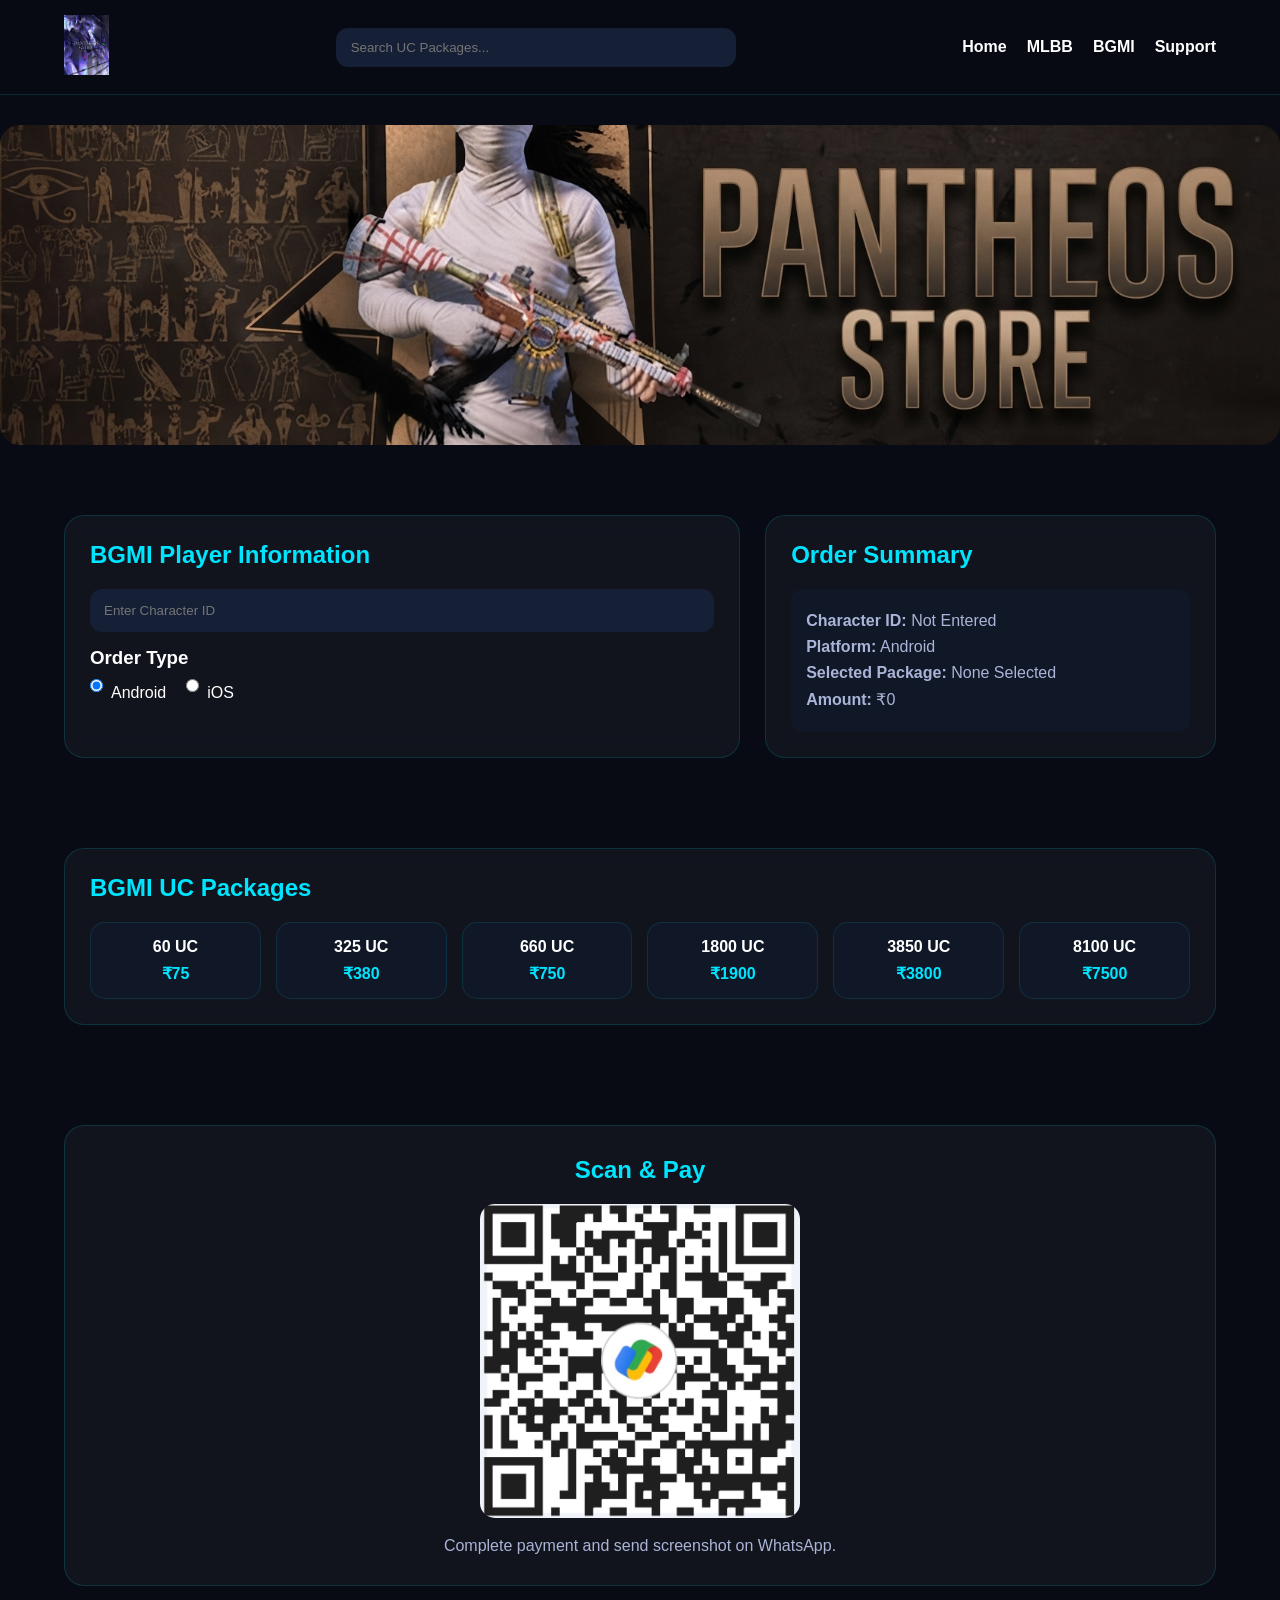
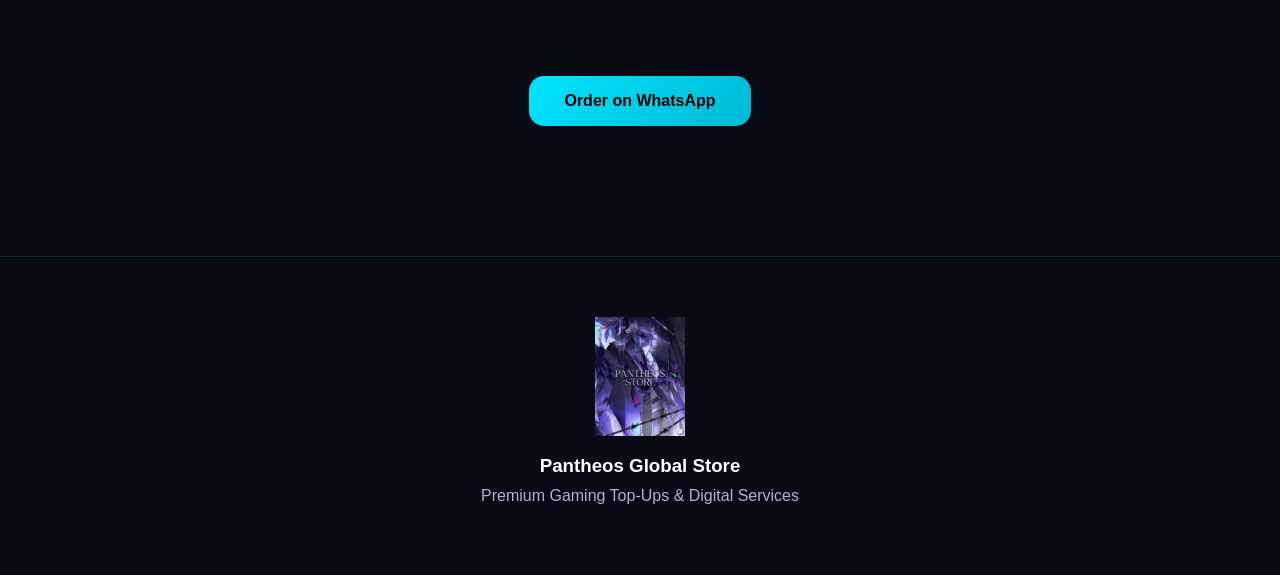
<file: bgmi.html>
<!DOCTYPE html>
<html lang="en">
<head>
    <meta charset="UTF-8">
    <meta name="viewport" content="width=device-width, initial-scale=1.0">
    <title>BGMI UC Top-Up | Pantheos Global Store</title>

    <link rel="stylesheet" href="css/style.css">
</head>
<body>

<header class="header">

    <div class="logo-container">
        <a href="index.html">
            <img src="assets/pantheos-logo.PNG" alt="Pantheos">
        </a>
    </div>

    <div class="search-container">
        <input type="text" placeholder="Search UC Packages...">
    </div>

    <nav class="navbar">
        <a href="index.html">Home</a>
        <a href="mlbb.html">MLBB</a>
        <a href="bgmi.html">BGMI</a>
        <a href="support.html">Support</a>
    </nav>

</header>

<section class="mlbb-banner">
    <img src="assets/bgmi-banner.PNG" alt="BGMI Banner">
</section>

<section class="mlbb-order-section">

    <div class="order-layout">

        <div class="order-panel">

            <h2>BGMI Player Information</h2>

            <input
                type="text"
                id="playerId"
                placeholder="Enter Character ID">

            <h3>Order Type</h3>

            <div class="order-type">

                <label>
                    <input
                        type="radio"
                        name="orderType"
                        value="Android"
                        checked>
                    Android
                </label>

                <label>
                    <input
                        type="radio"
                        name="orderType"
                        value="iOS">
                    iOS
                </label>

            </div>

        </div>

        <div class="order-summary">

            <h2>Order Summary</h2>

            <div class="summary-box">

                <p>
                    <strong>Character ID:</strong>
                    <span id="summaryPlayer">
                        Not Entered
                    </span>
                </p>

                <p>
                    <strong>Platform:</strong>
                    <span id="summaryType">
                        Android
                    </span>
                </p>

                <p>
                    <strong>Selected Package:</strong>
                    <span id="summaryPackage">
                        None Selected
                    </span>
                </p>

                <p>
                    <strong>Amount:</strong>
                    <span id="summaryPrice">
                        ₹0
                    </span>
                </p>

            </div>

        </div>

    </div>

</section>

<section class="mlbb-products">

    <div class="diamond-section">

        <h2>BGMI UC Packages</h2>

        <div class="diamond-grid">

            <div class="package-card" onclick="selectPackage('60 UC','75')">
                <h3>60 UC</h3>
                <p>₹75</p>
            </div>

            <div class="package-card" onclick="selectPackage('325 UC','380')">
                <h3>325 UC</h3>
                <p>₹380</p>
            </div>

            <div class="package-card" onclick="selectPackage('660 UC','750')">
                <h3>660 UC</h3>
                <p>₹750</p>
            </div>

            <div class="package-card" onclick="selectPackage('1800 UC','1900')">
                <h3>1800 UC</h3>
                <p>₹1900</p>
            </div>

            <div class="package-card" onclick="selectPackage('3850 UC','3800')">
                <h3>3850 UC</h3>
                <p>₹3800</p>
            </div>

            <div class="package-card" onclick="selectPackage('8100 UC','7500')">
                <h3>8100 UC</h3>
                <p>₹7500</p>
            </div>

        </div>

    </div>

</section>

<section class="payment-section">

    <div class="payment-card">

        <h2>Scan & Pay</h2>

        <img src="assets/qr-payment.jpg" alt="QR">

        <p>
            Complete payment and send screenshot
            on WhatsApp.
        </p>

    </div>

</section>

<section class="checkout-section">

    <a href="#"
       id="orderButton"
       class="checkout-btn">
        Order on WhatsApp
    </a>

</section>

<footer class="footer">

    <img src="assets/pantheos-logo.PNG" alt="Pantheos">

    <h3>Pantheos Global Store</h3>

    <p>
        Premium Gaming Top-Ups & Digital Services
    </p>

</footer>

<script>

const playerId =
document.getElementById("playerId");

const summaryPlayer =
document.getElementById("summaryPlayer");

const summaryPackage =
document.getElementById("summaryPackage");

const summaryPrice =
document.getElementById("summaryPrice");

const summaryType =
document.getElementById("summaryType");

playerId.addEventListener(
"input",
() => {
summaryPlayer.textContent =
playerId.value || "Not Entered";
});

document
.querySelectorAll(
'input[name="orderType"]'
)
.forEach(radio => {

radio.addEventListener(
"change",
() => {

summaryType.textContent =
radio.value;

});

});

function selectPackage(
name,
price
){

summaryPackage.textContent =
name;

summaryPrice.textContent =
"₹" + price;

}

document
.getElementById(
"orderButton"
)
.addEventListener(
"click",
function(e){

e.preventDefault();

const message =
`🎮 BGMI UC Order

Character ID: ${summaryPlayer.textContent}

Platform: ${summaryType.textContent}

Package: ${summaryPackage.textContent}

Amount: ${summaryPrice.textContent}

Payment Screenshot: Attached`;

const whatsappNumber =
"919310651934";

const url =
`https://wa.me/${whatsappNumber}?text=${encodeURIComponent(message)}`;

window.open(
url,
"_blank"
);

});

</script>

<script src="js/app.js"></script>

</body>
</html>
</file>
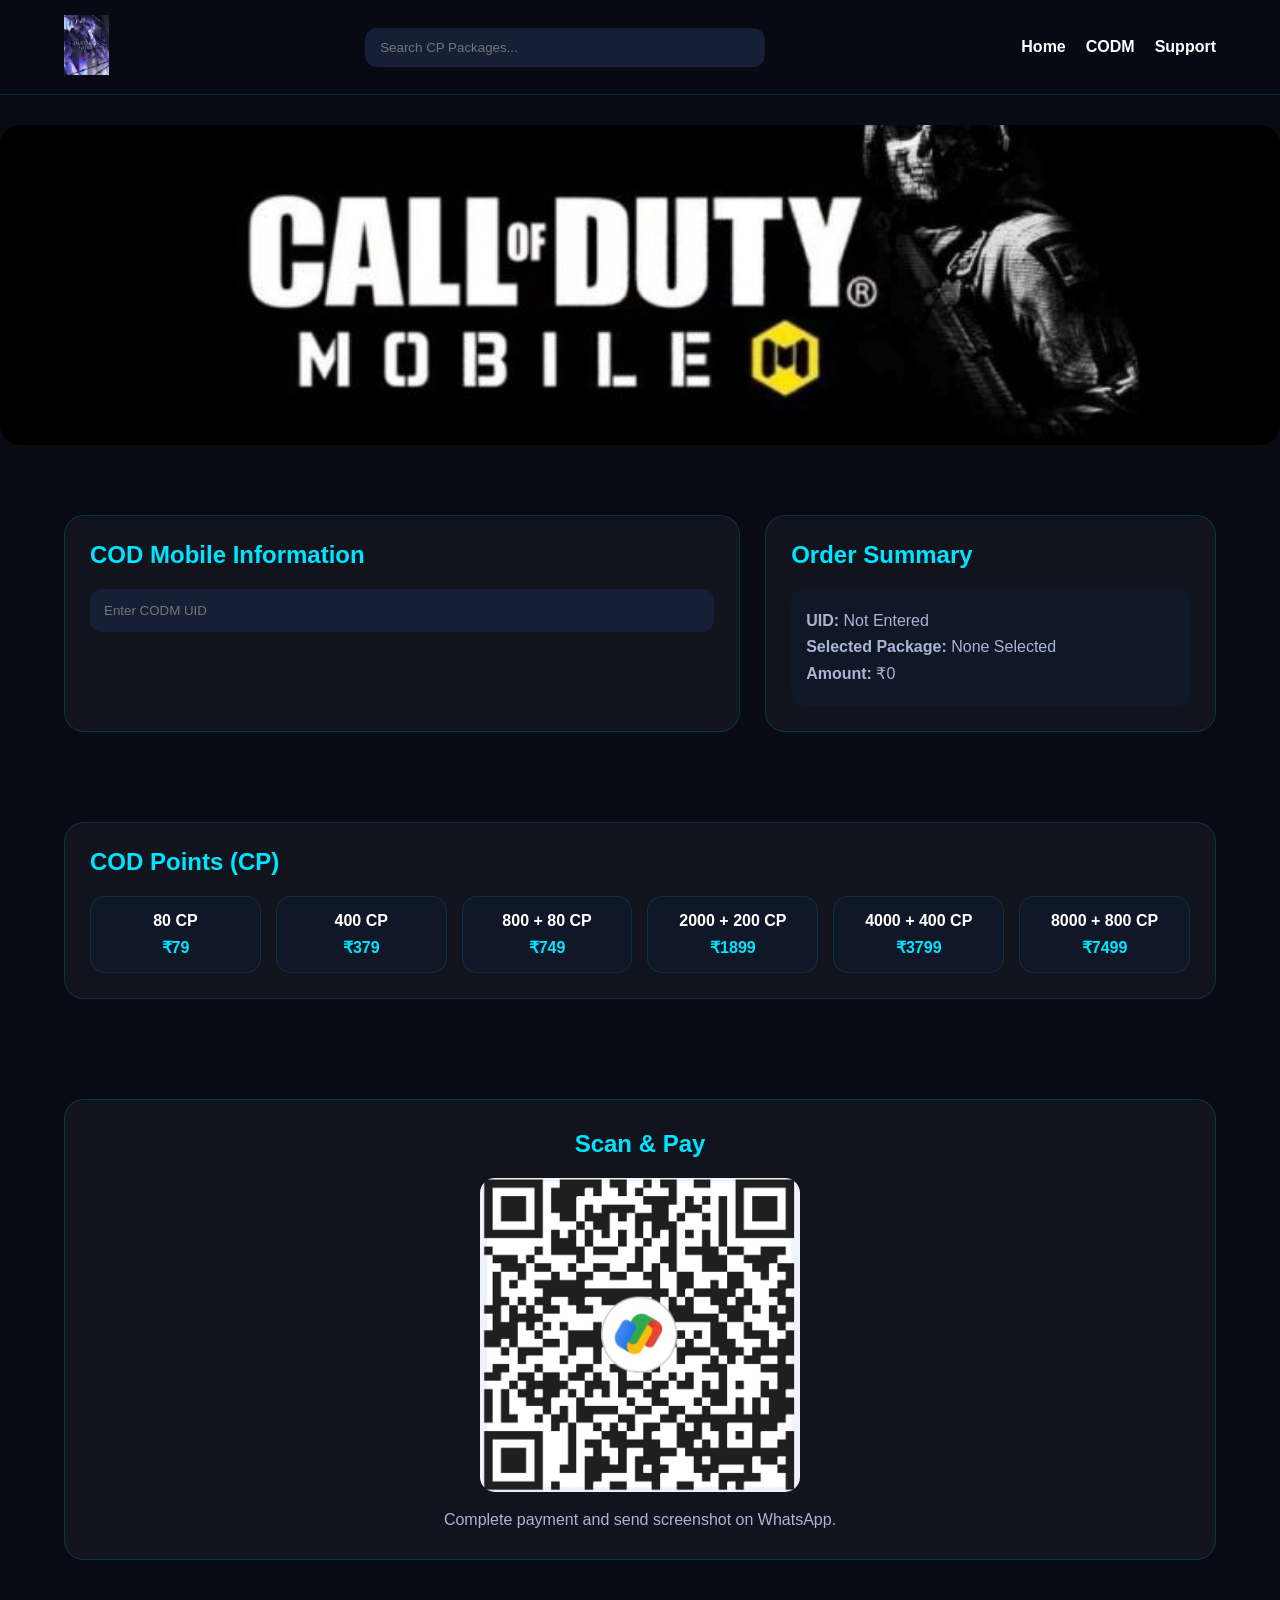
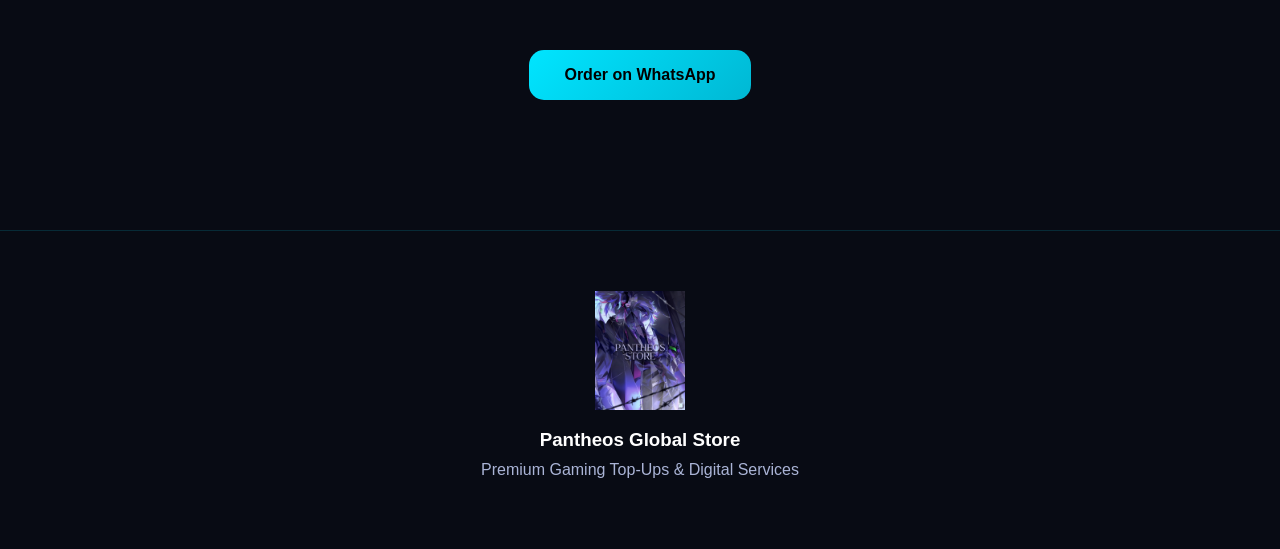
<file: codm.html>
<!DOCTYPE html>
<html lang="en">
<head>
    <meta charset="UTF-8">
    <meta name="viewport" content="width=device-width, initial-scale=1.0">
    <title>COD Mobile CP | Pantheos Global Store</title>
    <link rel="stylesheet" href="css/style.css">
</head>
<body>

<header class="header">

    <div class="logo-container">
        <a href="index.html">
            <img src="assets/pantheos-logo.PNG" alt="Pantheos">
        </a>
    </div>

    <div class="search-container">
        <input type="text" placeholder="Search CP Packages...">
    </div>

    <nav class="navbar">
        <a href="index.html">Home</a>
        <a href="codm.html">CODM</a>
        <a href="support.html">Support</a>
    </nav>

</header>

<section class="mlbb-banner">
    <img src="assets/codm-banner.jpg" alt="COD Mobile Banner">
</section>

<section class="mlbb-order-section">

    <div class="order-layout">

        <div class="order-panel">

            <h2>COD Mobile Information</h2>

            <input
                type="text"
                id="playerId"
                placeholder="Enter CODM UID">

        </div>

        <div class="order-summary">

            <h2>Order Summary</h2>

            <div class="summary-box">

                <p>
                    <strong>UID:</strong>
                    <span id="summaryPlayer">
                        Not Entered
                    </span>
                </p>

                <p>
                    <strong>Selected Package:</strong>
                    <span id="summaryPackage">
                        None Selected
                    </span>
                </p>

                <p>
                    <strong>Amount:</strong>
                    <span id="summaryPrice">
                        ₹0
                    </span>
                </p>

            </div>

        </div>

    </div>

</section>

<section class="mlbb-products">

    <div class="diamond-section">

        <h2>COD Points (CP)</h2>

        <div class="diamond-grid">

            <div class="package-card" onclick="selectPackage('80 CP','79')">
                <h3>80 CP</h3>
                <p>₹79</p>
            </div>

            <div class="package-card" onclick="selectPackage('400 CP','379')">
                <h3>400 CP</h3>
                <p>₹379</p>
            </div>

            <div class="package-card" onclick="selectPackage('880 CP','749')">
                <h3>800 + 80 CP</h3>
                <p>₹749</p>
            </div>

            <div class="package-card" onclick="selectPackage('2200 CP','1899')">
                <h3>2000 + 200 CP</h3>
                <p>₹1899</p>
            </div>

            <div class="package-card" onclick="selectPackage('4400 CP','3799')">
                <h3>4000 + 400 CP</h3>
                <p>₹3799</p>
            </div>

            <div class="package-card" onclick="selectPackage('8800 CP','7499')">
                <h3>8000 + 800 CP</h3>
                <p>₹7499</p>
            </div>

        </div>

    </div>

</section>

<section class="payment-section">

    <div class="payment-card">

        <h2>Scan & Pay</h2>

        <img src="assets/qr-payment.jpg" alt="QR Payment">

        <p>
            Complete payment and send screenshot on WhatsApp.
        </p>

    </div>

</section>

<section class="checkout-section">

    <a href="#"
       id="orderButton"
       class="checkout-btn">
       Order on WhatsApp
    </a>

</section>

<footer class="footer">

    <img src="assets/pantheos-logo.PNG" alt="Pantheos">

    <h3>Pantheos Global Store</h3>

    <p>
        Premium Gaming Top-Ups & Digital Services
    </p>

</footer>

<script>

const playerId =
document.getElementById("playerId");

const summaryPlayer =
document.getElementById("summaryPlayer");

const summaryPackage =
document.getElementById("summaryPackage");

const summaryPrice =
document.getElementById("summaryPrice");

playerId.addEventListener(
"input",
() => {

summaryPlayer.textContent =
playerId.value || "Not Entered";

});

function selectPackage(
name,
price
){

summaryPackage.textContent =
name;

summaryPrice.textContent =
"₹" + price;

}

document
.getElementById("orderButton")
.addEventListener(
"click",
function(e){

e.preventDefault();

const message =
`🎮 COD Mobile Order

UID: ${summaryPlayer.textContent}

Package: ${summaryPackage.textContent}

Amount: ${summaryPrice.textContent}

Payment Screenshot: Attached`;

window.open(
`https://wa.me/919310651934?text=${encodeURIComponent(message)}`,
"_blank"
);

});

</script>

<script src="js/app.js"></script>

</body>
</html>
</file>
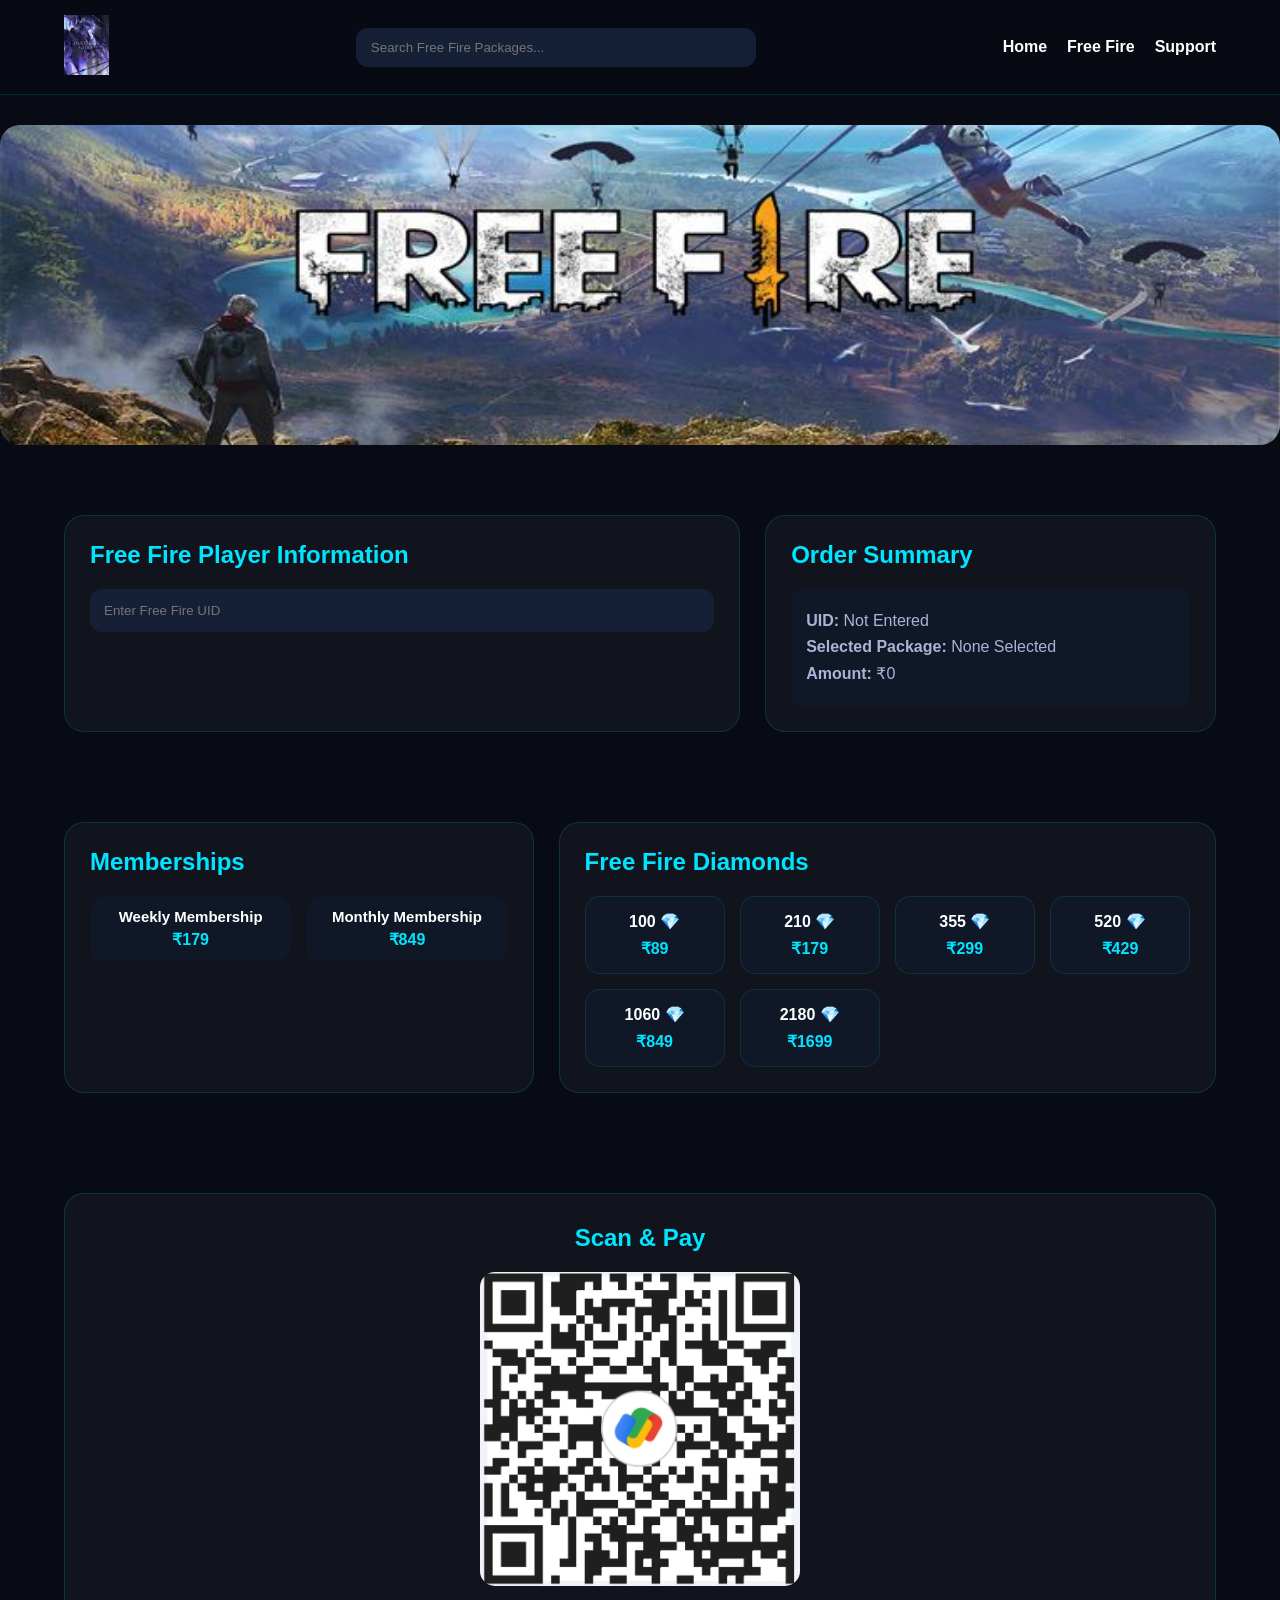
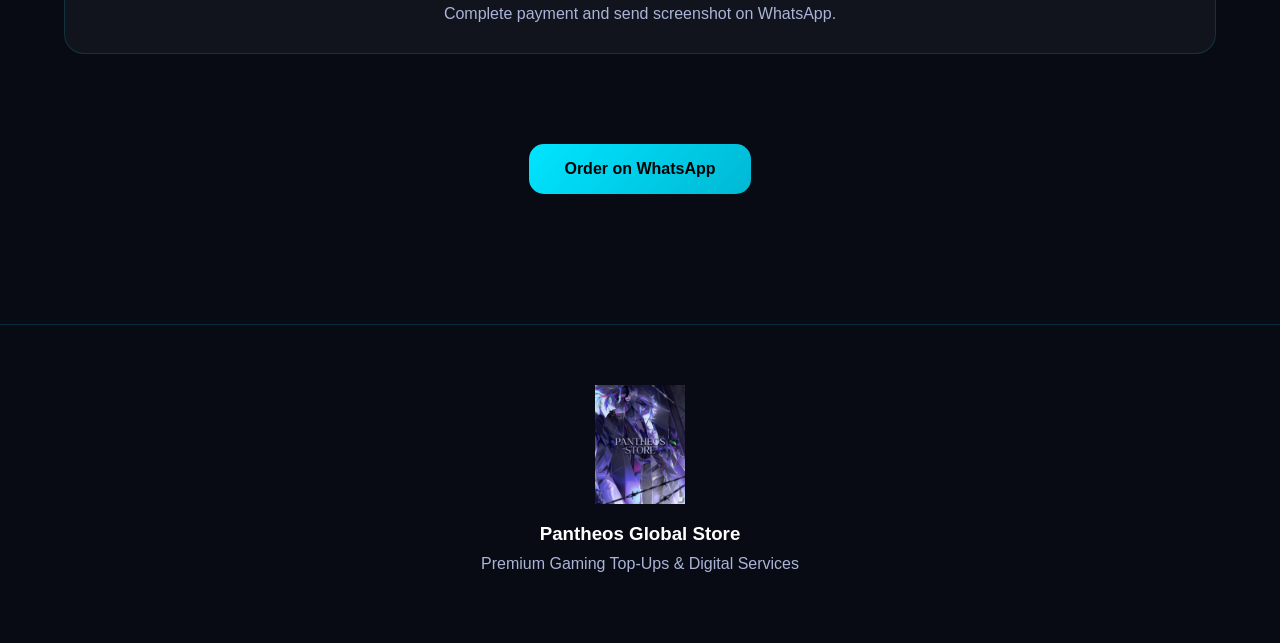
<file: freefire.html>
<!DOCTYPE html>
<html lang="en">
<head>
    <meta charset="UTF-8">
    <meta name="viewport" content="width=device-width, initial-scale=1.0">
    <title>Free Fire Diamonds | Pantheos Global Store</title>
    <link rel="stylesheet" href="css/style.css">
</head>
<body>

<header class="header">

    <div class="logo-container">
        <a href="index.html">
            <img src="assets/pantheos-logo.PNG" alt="Pantheos">
        </a>
    </div>

    <div class="search-container">
        <input type="text" placeholder="Search Free Fire Packages...">
    </div>

    <nav class="navbar">
        <a href="index.html">Home</a>
        <a href="freefire.html">Free Fire</a>
        <a href="support.html">Support</a>
    </nav>

</header>

<section class="mlbb-banner">
    <img src="assets/freefire-banner.jpg" alt="Free Fire Banner">
</section>

<section class="mlbb-order-section">

    <div class="order-layout">

        <div class="order-panel">

            <h2>Free Fire Player Information</h2>

            <input
                type="text"
                id="playerId"
                placeholder="Enter Free Fire UID">

        </div>

        <div class="order-summary">

            <h2>Order Summary</h2>

            <div class="summary-box">

                <p><strong>UID:</strong>
                    <span id="summaryPlayer">Not Entered</span>
                </p>

                <p><strong>Selected Package:</strong>
                    <span id="summaryPackage">None Selected</span>
                </p>

                <p><strong>Amount:</strong>
                    <span id="summaryPrice">₹0</span>
                </p>

            </div>

        </div>

    </div>

</section>

<section class="mlbb-products">

    <div class="product-layout">

        <div class="pass-section">

            <h2>Memberships</h2>

            <div class="pass-grid">

                <div class="pass-card"
                     onclick="selectPackage('Weekly Membership','179')">

                    <div class="pass-card-content">
                        <h3>Weekly Membership</h3>
                        <p>₹179</p>
                    </div>

                </div>

                <div class="pass-card"
                     onclick="selectPackage('Monthly Membership','849')">

                    <div class="pass-card-content">
                        <h3>Monthly Membership</h3>
                        <p>₹849</p>
                    </div>

                </div>

            </div>

        </div>

        <div class="diamond-section">

            <h2>Free Fire Diamonds</h2>

            <div class="diamond-grid">

                <div class="package-card" onclick="selectPackage('100 Diamonds','89')">
                    <h3>100 💎</h3>
                    <p>₹89</p>
                </div>

                <div class="package-card" onclick="selectPackage('210 Diamonds','179')">
                    <h3>210 💎</h3>
                    <p>₹179</p>
                </div>

                <div class="package-card" onclick="selectPackage('355 Diamonds','299')">
                    <h3>355 💎</h3>
                    <p>₹299</p>
                </div>

                <div class="package-card" onclick="selectPackage('520 Diamonds','429')">
                    <h3>520 💎</h3>
                    <p>₹429</p>
                </div>

                <div class="package-card" onclick="selectPackage('1060 Diamonds','849')">
                    <h3>1060 💎</h3>
                    <p>₹849</p>
                </div>

                <div class="package-card" onclick="selectPackage('2180 Diamonds','1699')">
                    <h3>2180 💎</h3>
                    <p>₹1699</p>
                </div>

            </div>

        </div>

    </div>

</section>

<section class="payment-section">

    <div class="payment-card">

        <h2>Scan & Pay</h2>

        <img src="assets/qr-payment.jpg" alt="QR">

        <p>
            Complete payment and send screenshot on WhatsApp.
        </p>

    </div>

</section>

<section class="checkout-section">

    <a href="#"
       id="orderButton"
       class="checkout-btn">

       Order on WhatsApp

    </a>

</section>

<footer class="footer">

    <img src="assets/pantheos-logo.PNG" alt="Pantheos">

    <h3>Pantheos Global Store</h3>

    <p>Premium Gaming Top-Ups & Digital Services</p>

</footer>

<script>

const playerId = document.getElementById("playerId");
const summaryPlayer = document.getElementById("summaryPlayer");
const summaryPackage = document.getElementById("summaryPackage");
const summaryPrice = document.getElementById("summaryPrice");

playerId.addEventListener("input", () => {
    summaryPlayer.textContent =
    playerId.value || "Not Entered";
});

function selectPackage(name, price){
    summaryPackage.textContent = name;
    summaryPrice.textContent = "₹" + price;
}

document.getElementById("orderButton")
.addEventListener("click", function(e){

    e.preventDefault();

    const message =
`🔥 Free Fire Order

UID: ${summaryPlayer.textContent}

Package: ${summaryPackage.textContent}

Amount: ${summaryPrice.textContent}

Payment Screenshot: Attached`;

    window.open(
`https://wa.me/919310651934?text=${encodeURIComponent(message)}`,
"_blank"
);

});

</script>

<script src="js/app.js"></script>

</body>
</html>
</file>
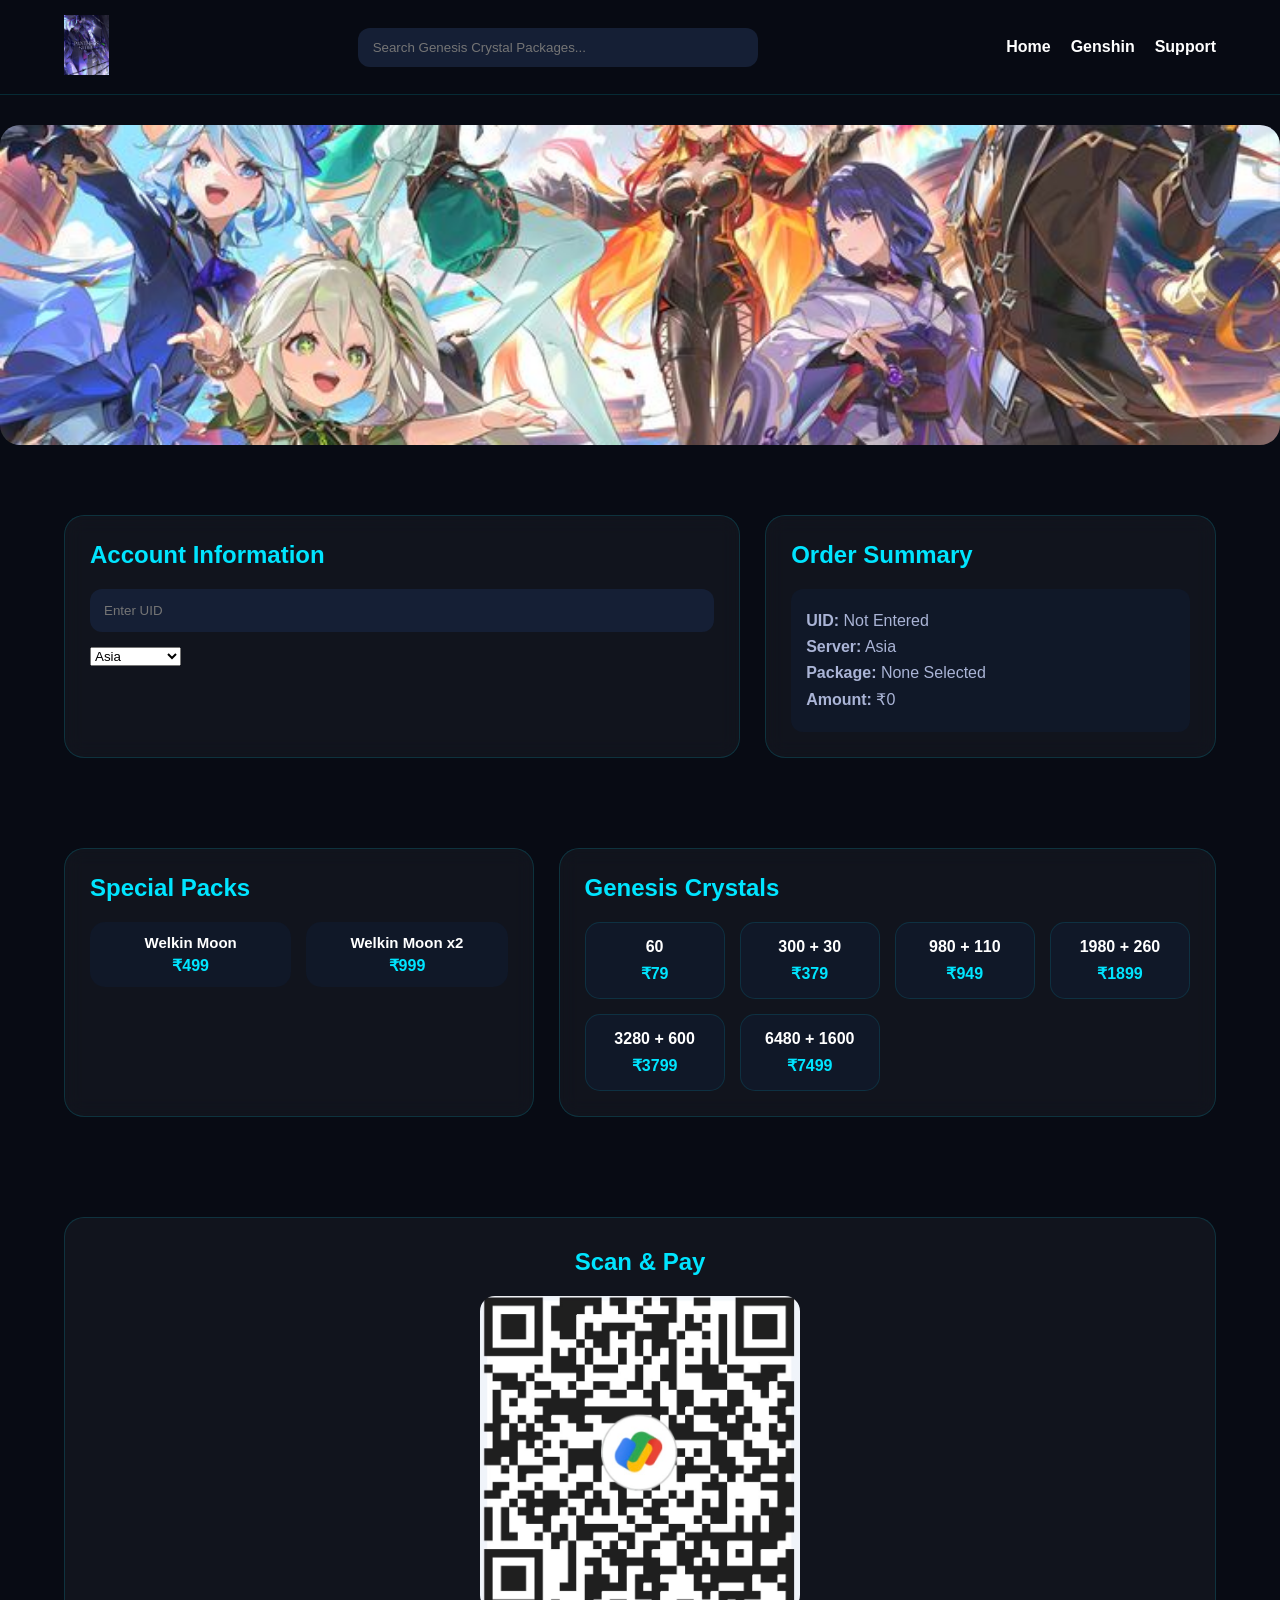
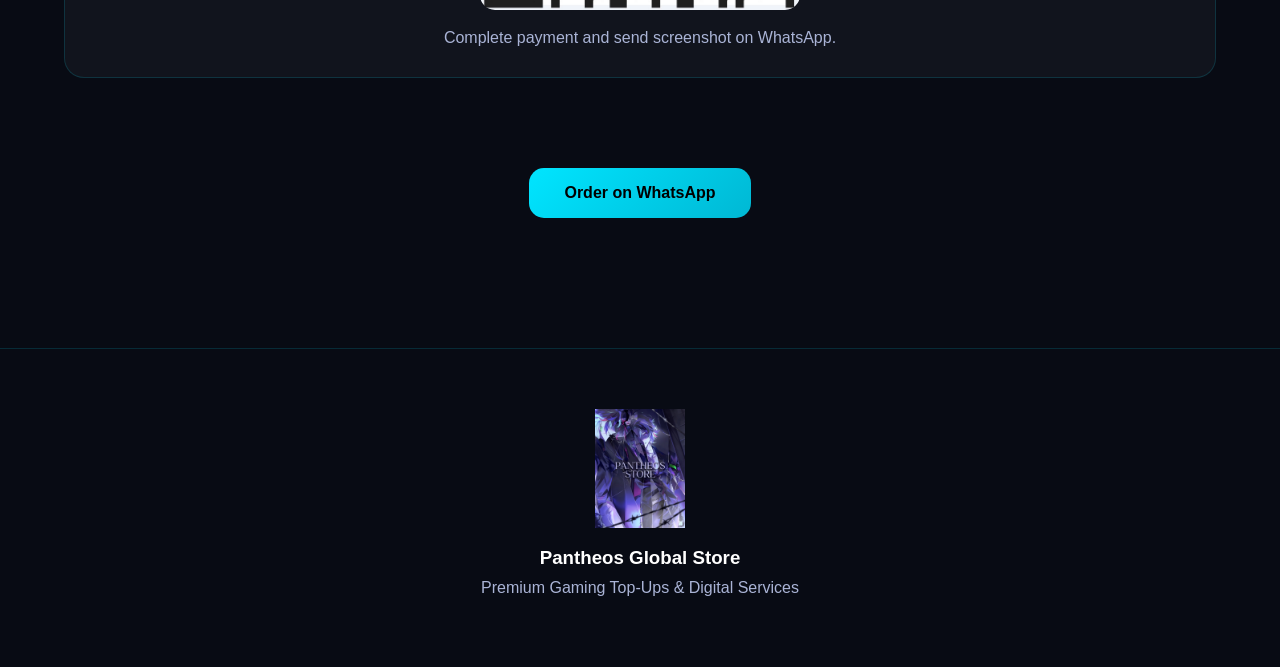
<file: genshin.html>
<!DOCTYPE html>
<html lang="en">
<head>
<meta charset="UTF-8">
<meta name="viewport" content="width=device-width, initial-scale=1.0">
<title>Genshin Impact | Pantheos Global Store</title>
<link rel="stylesheet" href="css/style.css">
</head>
<body>

<header class="header">

<div class="logo-container">
<a href="index.html">
<img src="assets/pantheos-logo.PNG" alt="Pantheos">
</a>
</div>

<div class="search-container">
<input type="text" placeholder="Search Genesis Crystal Packages...">
</div>

<nav class="navbar">
<a href="index.html">Home</a>
<a href="genshin.html">Genshin</a>
<a href="support.html">Support</a>
</nav>

</header>

<section class="mlbb-banner">
<img src="assets/genshin-banner.jpg" alt="Genshin Banner">
</section>

<section class="mlbb-order-section">

<div class="order-layout">

<div class="order-panel">

<h2>Account Information</h2>

<input
type="text"
id="playerId"
placeholder="Enter UID">

<select id="serverSelect">

<option value="Asia">Asia</option>
<option value="America">America</option>
<option value="Europe">Europe</option>
<option value="TW/HK/MO">TW/HK/MO</option>

</select>

</div>

<div class="order-summary">

<h2>Order Summary</h2>

<div class="summary-box">

<p>
<strong>UID:</strong>
<span id="summaryPlayer">
Not Entered
</span>
</p>

<p>
<strong>Server:</strong>
<span id="summaryServer">
Asia
</span>
</p>

<p>
<strong>Package:</strong>
<span id="summaryPackage">
None Selected
</span>
</p>

<p>
<strong>Amount:</strong>
<span id="summaryPrice">
₹0
</span>
</p>

</div>

</div>

</div>

</section>

<section class="mlbb-products">

<div class="product-layout">

<div class="pass-section">

<h2>Special Packs</h2>

<div class="pass-grid">

<div class="pass-card"
onclick="selectPackage('Welkin Moon','499')">

<div class="pass-card-content">
<h3>Welkin Moon</h3>
<p>₹499</p>
</div>

</div>

<div class="pass-card"
onclick="selectPackage('Welkin Moon x2','999')">

<div class="pass-card-content">
<h3>Welkin Moon x2</h3>
<p>₹999</p>
</div>

</div>

</div>

</div>

<div class="diamond-section">

<h2>Genesis Crystals</h2>

<div class="diamond-grid">

<div class="package-card" onclick="selectPackage('60 Crystals','79')">
<h3>60</h3>
<p>₹79</p>
</div>

<div class="package-card" onclick="selectPackage('330 Crystals','379')">
<h3>300 + 30</h3>
<p>₹379</p>
</div>

<div class="package-card" onclick="selectPackage('1090 Crystals','949')">
<h3>980 + 110</h3>
<p>₹949</p>
</div>

<div class="package-card" onclick="selectPackage('2240 Crystals','1899')">
<h3>1980 + 260</h3>
<p>₹1899</p>
</div>

<div class="package-card" onclick="selectPackage('3880 Crystals','3799')">
<h3>3280 + 600</h3>
<p>₹3799</p>
</div>

<div class="package-card" onclick="selectPackage('8080 Crystals','7499')">
<h3>6480 + 1600</h3>
<p>₹7499</p>
</div>

</div>

</div>

</div>

</section>

<section class="payment-section">

<div class="payment-card">

<h2>Scan & Pay</h2>

<img src="assets/qr-payment.jpg" alt="QR Payment">

<p>
Complete payment and send screenshot on WhatsApp.
</p>

</div>

</section>

<section class="checkout-section">

<a href="#"
id="orderButton"
class="checkout-btn">

Order on WhatsApp

</a>

</section>

<footer class="footer">

<img src="assets/pantheos-logo.PNG" alt="Pantheos">

<h3>Pantheos Global Store</h3>

<p>
Premium Gaming Top-Ups & Digital Services
</p>

</footer>

<script>

const playerId =
document.getElementById("playerId");

const serverSelect =
document.getElementById("serverSelect");

const summaryPlayer =
document.getElementById("summaryPlayer");

const summaryServer =
document.getElementById("summaryServer");

const summaryPackage =
document.getElementById("summaryPackage");

const summaryPrice =
document.getElementById("summaryPrice");

playerId.addEventListener(
"input",
() => {

summaryPlayer.textContent =
playerId.value || "Not Entered";

});

serverSelect.addEventListener(
"change",
() => {

summaryServer.textContent =
serverSelect.value;

});

function selectPackage(name,price){

summaryPackage.textContent =
name;

summaryPrice.textContent =
"₹" + price;

}

document
.getElementById("orderButton")
.addEventListener(
"click",
function(e){

e.preventDefault();

const message =
`🌟 Genshin Impact Order

UID: ${summaryPlayer.textContent}

Server: ${summaryServer.textContent}

Package: ${summaryPackage.textContent}

Amount: ${summaryPrice.textContent}

Payment Screenshot: Attached`;

window.open(
`https://wa.me/919310651934?text=${encodeURIComponent(message)}`,
"_blank"
);

});

</script>

<script src="js/app.js"></script>

</body>
</html>
</file>
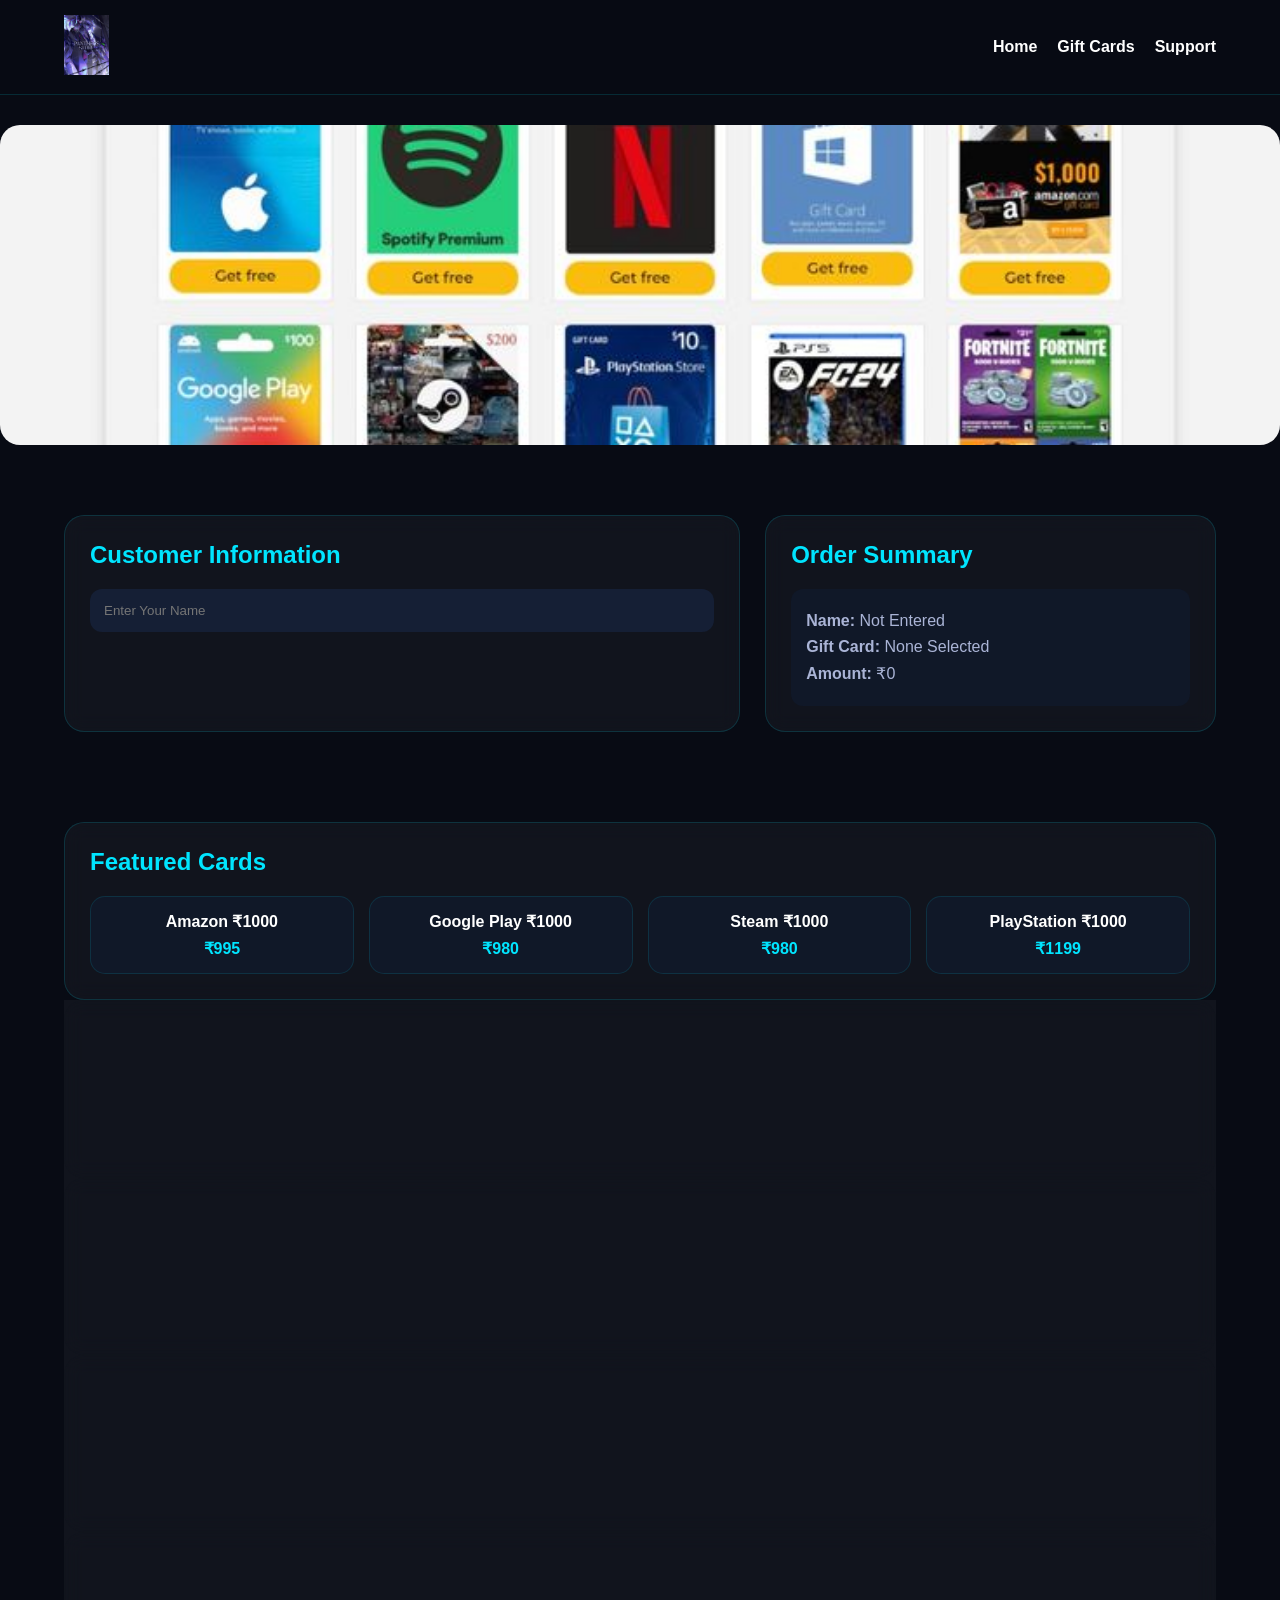
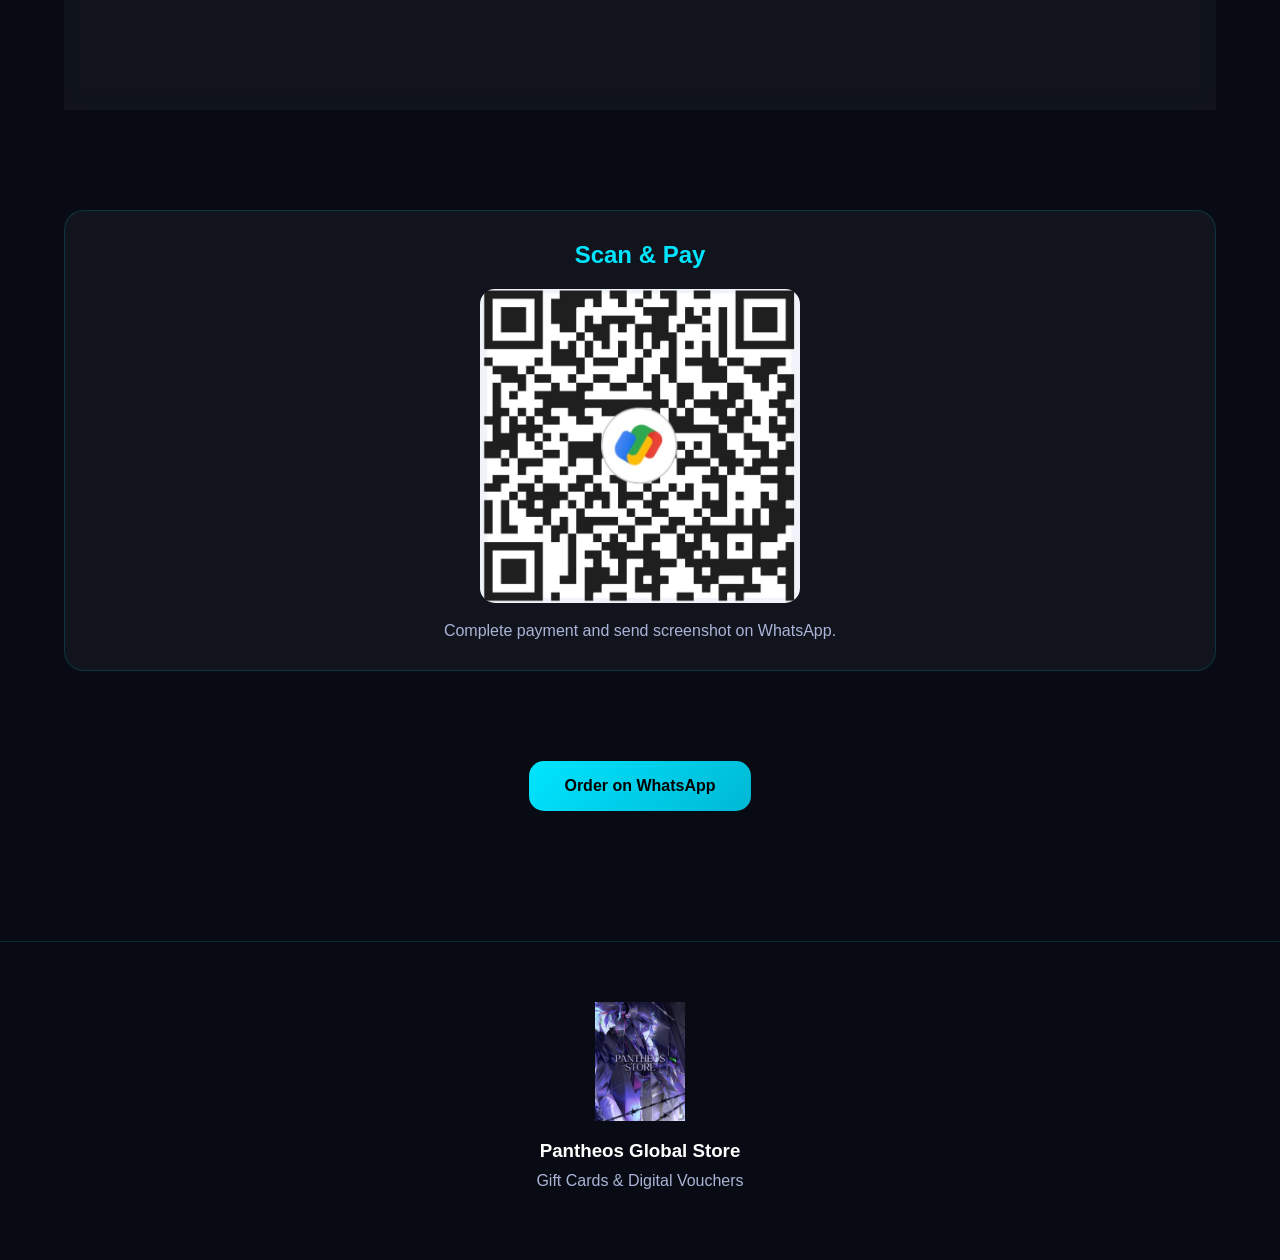
<file: giftcards.html>
<!DOCTYPE html>
<html lang="en">
<head>
<meta charset="UTF-8">
<meta name="viewport" content="width=device-width, initial-scale=1.0">
<title>Gift Cards | Pantheos Global Store</title>
<link rel="stylesheet" href="css/style.css">
</head>
<body>

<header class="header">

<div class="logo-container">
<a href="index.html">
<img src="assets/pantheos-logo.PNG" alt="Pantheos">
</a>
</div>

<nav class="navbar">
<a href="index.html">Home</a>
<a href="giftcards.html">Gift Cards</a>
<a href="support.html">Support</a>
</nav>

</header>

<section class="mlbb-banner">
<img src="assets/giftcard-banner.jpg" alt="Gift Cards">
</section>

<section class="mlbb-order-section">

<div class="order-layout">

<div class="order-panel">

<h2>Customer Information</h2>

<input
type="text"
id="customerName"
placeholder="Enter Your Name">

</div>

<div class="order-summary">

<h2>Order Summary</h2>

<div class="summary-box">

<p><strong>Name:</strong>
<span id="summaryName">Not Entered</span></p>

<p><strong>Gift Card:</strong>
<span id="summaryPackage">None Selected</span></p>

<p><strong>Amount:</strong>
<span id="summaryPrice">₹0</span></p>

</div>

</div>

</div>

</section>

<section class="mlbb-products">

<div class="diamond-section">

<h2>Featured Cards</h2>

<div class="diamond-grid">

<div class="package-card" onclick="selectPackage('Amazon ₹1000','995')">
<h3>Amazon ₹1000</h3>
<p>₹995</p>
</div>

<div class="package-card" onclick="selectPackage('Google Play ₹1000','980')">
<h3>Google Play ₹1000</h3>
<p>₹980</p>
</div>

<div class="package-card" onclick="selectPackage('Steam ₹1000','980')">
<h3>Steam ₹1000</h3>
<p>₹980</p>
</div>

<div class="package-card" onclick="selectPackage('PlayStation ₹1000','1199')">
<h3>PlayStation ₹1000</h3>
<p>₹1199</p>
</div>

</div>

</div>

<div class="diamond-section">

<h2>Food & Dining</h2>

<div class="diamond-grid">

<div class="package-card" onclick="selectPackage('Zomato ₹1000','990')">
<h3>Zomato</h3>
<p>₹990</p>
</div>

<div class="package-card" onclick="selectPackage('Swiggy ₹1000','990')">
<h3>Swiggy</h3>
<p>₹990</p>
</div>

<div class="package-card" onclick="selectPackage('Dominos ₹1000','929')">
<h3>Domino's</h3>
<p>₹929</p>
</div>

<div class="package-card" onclick="selectPackage('Pizza Hut ₹1000','950')">
<h3>Pizza Hut</h3>
<p>₹950</p>
</div>

<div class="package-card" onclick="selectPackage('KFC ₹1000','960')">
<h3>KFC</h3>
<p>₹960</p>
</div>

<div class="package-card" onclick="selectPackage('Subway ₹2000','1900')">
<h3>Subway ₹2000</h3>
<p>₹1900</p>
</div>

<div class="package-card" onclick="selectPackage('Starbucks ₹1000','960')">
<h3>Starbucks</h3>
<p>₹960</p>
</div>

</div>

</div>

<div class="diamond-section">

<h2>Shopping</h2>

<div class="diamond-grid">

<div class="package-card" onclick="selectPackage('Flipkart ₹1000','990')">
<h3>Flipkart</h3>
<p>₹990</p>
</div>

<div class="package-card" onclick="selectPackage('Myntra ₹1000','980')">
<h3>Myntra</h3>
<p>₹980</p>
</div>

<div class="package-card" onclick="selectPackage('Nykaa ₹1000','975')">
<h3>Nykaa</h3>
<p>₹975</p>
</div>

<div class="package-card" onclick="selectPackage('FirstCry ₹1000','965')">
<h3>FirstCry</h3>
<p>₹965</p>
</div>

</div>

</div>

<div class="diamond-section">

<h2>Travel & Entertainment</h2>

<div class="diamond-grid">

<div class="package-card" onclick="selectPackage('Uber ₹1000','975')">
<h3>Uber</h3>
<p>₹975</p>
</div>

<div class="package-card" onclick="selectPackage('BookMyShow ₹1000','980')">
<h3>BookMyShow</h3>
<p>₹980</p>
</div>

<div class="package-card" onclick="selectPackage('PVR ₹1000','860')">
<h3>PVR</h3>
<p>₹860</p>
</div>

<div class="package-card" onclick="selectPackage('MakeMyTrip ₹1000','965')">
<h3>MakeMyTrip</h3>
<p>₹965</p>
</div>

<div class="package-card" onclick="selectPackage('Goibibo ₹1000','895')">
<h3>Goibibo</h3>
<p>₹895</p>
</div>

</div>

</div>

<div class="diamond-section">

<h2>VPN & Digital</h2>

<div class="diamond-grid">

<div class="package-card" onclick="selectPackage('NordVPN 1 Month','150')">
<h3>NordVPN 1 Month</h3>
<p>₹150</p>
</div>

<div class="package-card" onclick="selectPackage('NordVPN 3 Months','350')">
<h3>NordVPN 3 Months</h3>
<p>₹350</p>
</div>

<div class="package-card" onclick="selectPackage('PlayStation ₹3000','3150')">
<h3>PlayStation ₹3000</h3>
<p>₹3150</p>
</div>

</div>

</div>

</section>

<section class="payment-section">

<div class="payment-card">

<h2>Scan & Pay</h2>

<img src="assets/qr-payment.jpg" alt="QR Payment">

<p>
Complete payment and send screenshot on WhatsApp.
</p>

</div>

</section>

<section class="checkout-section">

<a href="#"
id="orderButton"
class="checkout-btn">

Order on WhatsApp

</a>

</section>

<footer class="footer">

<img src="assets/pantheos-logo.PNG" alt="Pantheos">

<h3>Pantheos Global Store</h3>

<p>Gift Cards & Digital Vouchers</p>

</footer>

<script>

const customerName=document.getElementById("customerName");
const summaryName=document.getElementById("summaryName");
const summaryPackage=document.getElementById("summaryPackage");
const summaryPrice=document.getElementById("summaryPrice");

customerName.addEventListener("input",()=>{
summaryName.textContent=customerName.value||"Not Entered";
});

function selectPackage(name,price){
summaryPackage.textContent=name;
summaryPrice.textContent="₹"+price;
}

document.getElementById("orderButton")
.addEventListener("click",function(e){

e.preventDefault();

const message=
`🎁 Gift Card Order

Name: ${summaryName.textContent}

Gift Card: ${summaryPackage.textContent}

Amount: ${summaryPrice.textContent}

Payment Screenshot: Attached`;

window.open(
`https://wa.me/919310651934?text=${encodeURIComponent(message)}`,
"_blank"
);

});

</script>

<script src="js/app.js"></script>

</body>
</html>
</file>
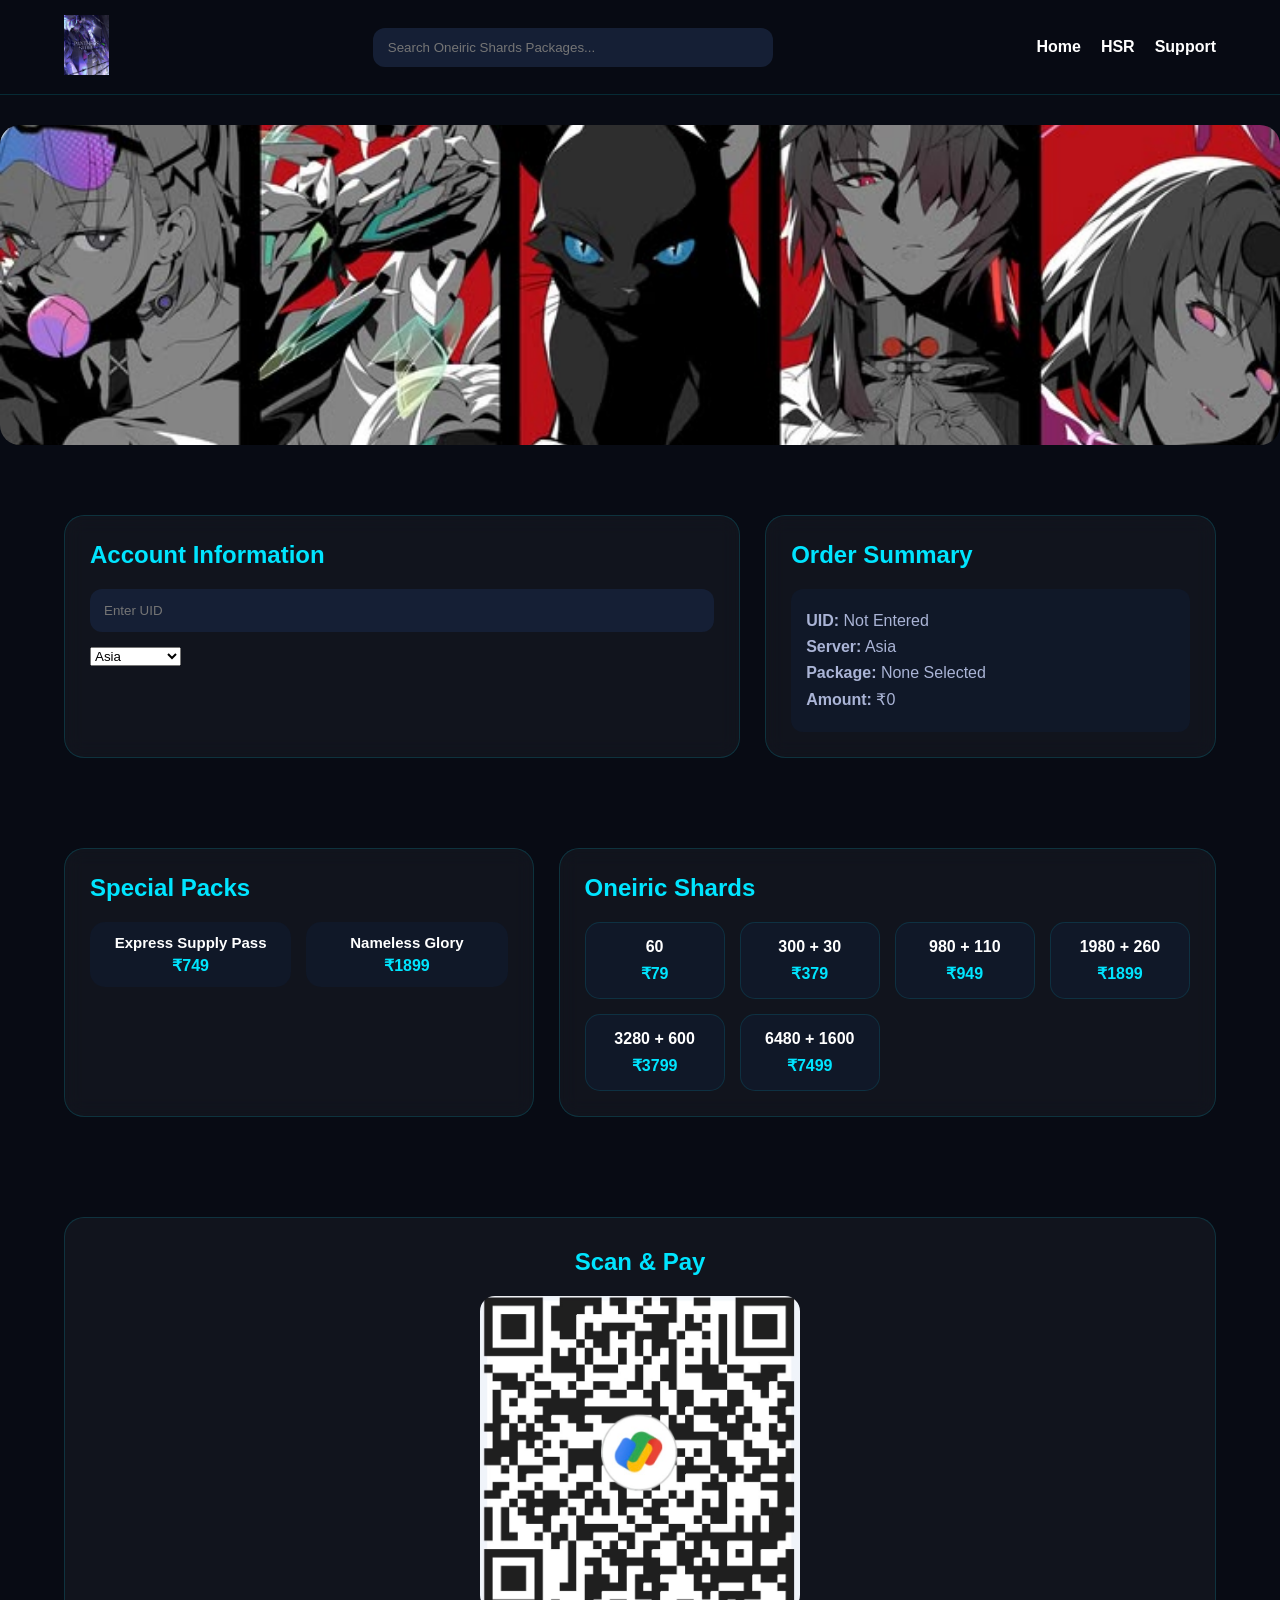
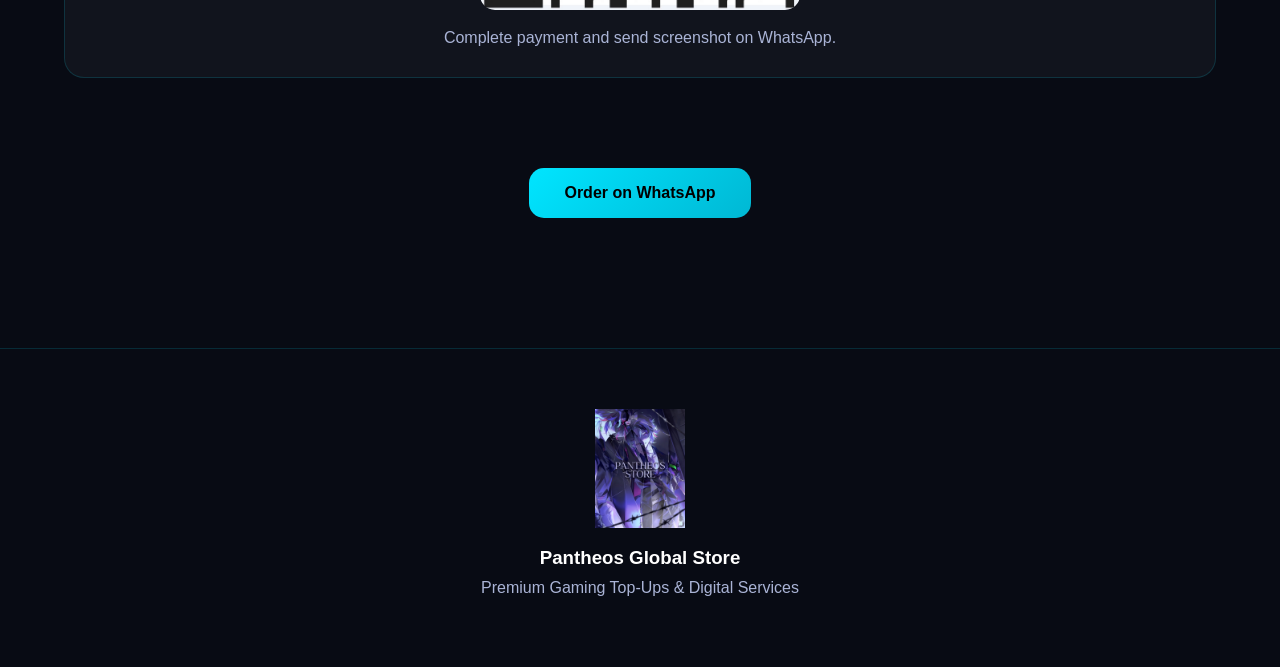
<file: hsr.html>
<!DOCTYPE html>
<html lang="en">
<head>
<meta charset="UTF-8">
<meta name="viewport" content="width=device-width, initial-scale=1.0">
<title>Honkai Star Rail | Pantheos Global Store</title>
<link rel="stylesheet" href="css/style.css">
</head>
<body>

<header class="header">

<div class="logo-container">
<a href="index.html">
<img src="assets/pantheos-logo.PNG" alt="Pantheos">
</a>
</div>

<div class="search-container">
<input type="text" placeholder="Search Oneiric Shards Packages...">
</div>

<nav class="navbar">
<a href="index.html">Home</a>
<a href="hsr.html">HSR</a>
<a href="support.html">Support</a>
</nav>

</header>

<section class="mlbb-banner">
<img src="assets/hsr-banner.jpg" alt="HSR Banner">
</section>

<section class="mlbb-order-section">

<div class="order-layout">

<div class="order-panel">

<h2>Account Information</h2>

<input
type="text"
id="playerId"
placeholder="Enter UID">

<select id="serverSelect">

<option value="Asia">Asia</option>
<option value="America">America</option>
<option value="Europe">Europe</option>
<option value="TW/HK/MO">TW/HK/MO</option>

</select>

</div>

<div class="order-summary">

<h2>Order Summary</h2>

<div class="summary-box">

<p>
<strong>UID:</strong>
<span id="summaryPlayer">
Not Entered
</span>
</p>

<p>
<strong>Server:</strong>
<span id="summaryServer">
Asia
</span>
</p>

<p>
<strong>Package:</strong>
<span id="summaryPackage">
None Selected
</span>
</p>

<p>
<strong>Amount:</strong>
<span id="summaryPrice">
₹0
</span>
</p>

</div>

</div>

</div>

</section>

<section class="mlbb-products">

<div class="product-layout">

<div class="pass-section">

<h2>Special Packs</h2>

<div class="pass-grid">

<div class="pass-card"
onclick="selectPackage('Express Supply Pass','749')">

<div class="pass-card-content">
<h3>Express Supply Pass</h3>
<p>₹749</p>
</div>

</div>

<div class="pass-card"
onclick="selectPackage('Nameless Glory','1899')">

<div class="pass-card-content">
<h3>Nameless Glory</h3>
<p>₹1899</p>
</div>

</div>

</div>

</div>

<div class="diamond-section">

<h2>Oneiric Shards</h2>

<div class="diamond-grid">

<div class="package-card" onclick="selectPackage('60 Oneiric Shards','79')">
<h3>60</h3>
<p>₹79</p>
</div>

<div class="package-card" onclick="selectPackage('330 Oneiric Shards','379')">
<h3>300 + 30</h3>
<p>₹379</p>
</div>

<div class="package-card" onclick="selectPackage('1090 Oneiric Shards','949')">
<h3>980 + 110</h3>
<p>₹949</p>
</div>

<div class="package-card" onclick="selectPackage('2240 Oneiric Shards','1899')">
<h3>1980 + 260</h3>
<p>₹1899</p>
</div>

<div class="package-card" onclick="selectPackage('3880 Oneiric Shards','3799')">
<h3>3280 + 600</h3>
<p>₹3799</p>
</div>

<div class="package-card" onclick="selectPackage('8080 Oneiric Shards','7499')">
<h3>6480 + 1600</h3>
<p>₹7499</p>
</div>

</div>

</div>

</div>

</section>

<section class="payment-section">

<div class="payment-card">

<h2>Scan & Pay</h2>

<img src="assets/qr-payment.jpg" alt="QR Payment">

<p>
Complete payment and send screenshot on WhatsApp.
</p>

</div>

</section>

<section class="checkout-section">

<a href="#"
id="orderButton"
class="checkout-btn">

Order on WhatsApp

</a>

</section>

<footer class="footer">

<img src="assets/pantheos-logo.PNG" alt="Pantheos">

<h3>Pantheos Global Store</h3>

<p>
Premium Gaming Top-Ups & Digital Services
</p>

</footer>

<script>

const playerId =
document.getElementById("playerId");

const serverSelect =
document.getElementById("serverSelect");

const summaryPlayer =
document.getElementById("summaryPlayer");

const summaryServer =
document.getElementById("summaryServer");

const summaryPackage =
document.getElementById("summaryPackage");

const summaryPrice =
document.getElementById("summaryPrice");

playerId.addEventListener(
"input",
() => {
summaryPlayer.textContent =
playerId.value || "Not Entered";
});

serverSelect.addEventListener(
"change",
() => {
summaryServer.textContent =
serverSelect.value;
});

function selectPackage(name,price){

summaryPackage.textContent = name;
summaryPrice.textContent = "₹" + price;

}

document
.getElementById("orderButton")
.addEventListener(
"click",
function(e){

e.preventDefault();

const message =
`🚂 Honkai Star Rail Order

UID: ${summaryPlayer.textContent}

Server: ${summaryServer.textContent}

Package: ${summaryPackage.textContent}

Amount: ${summaryPrice.textContent}

Payment Screenshot: Attached`;

window.open(
`https://wa.me/919310651934?text=${encodeURIComponent(message)}`,
"_blank"
);

});

</script>

<script src="js/app.js"></script>

</body>
</html>
</file>
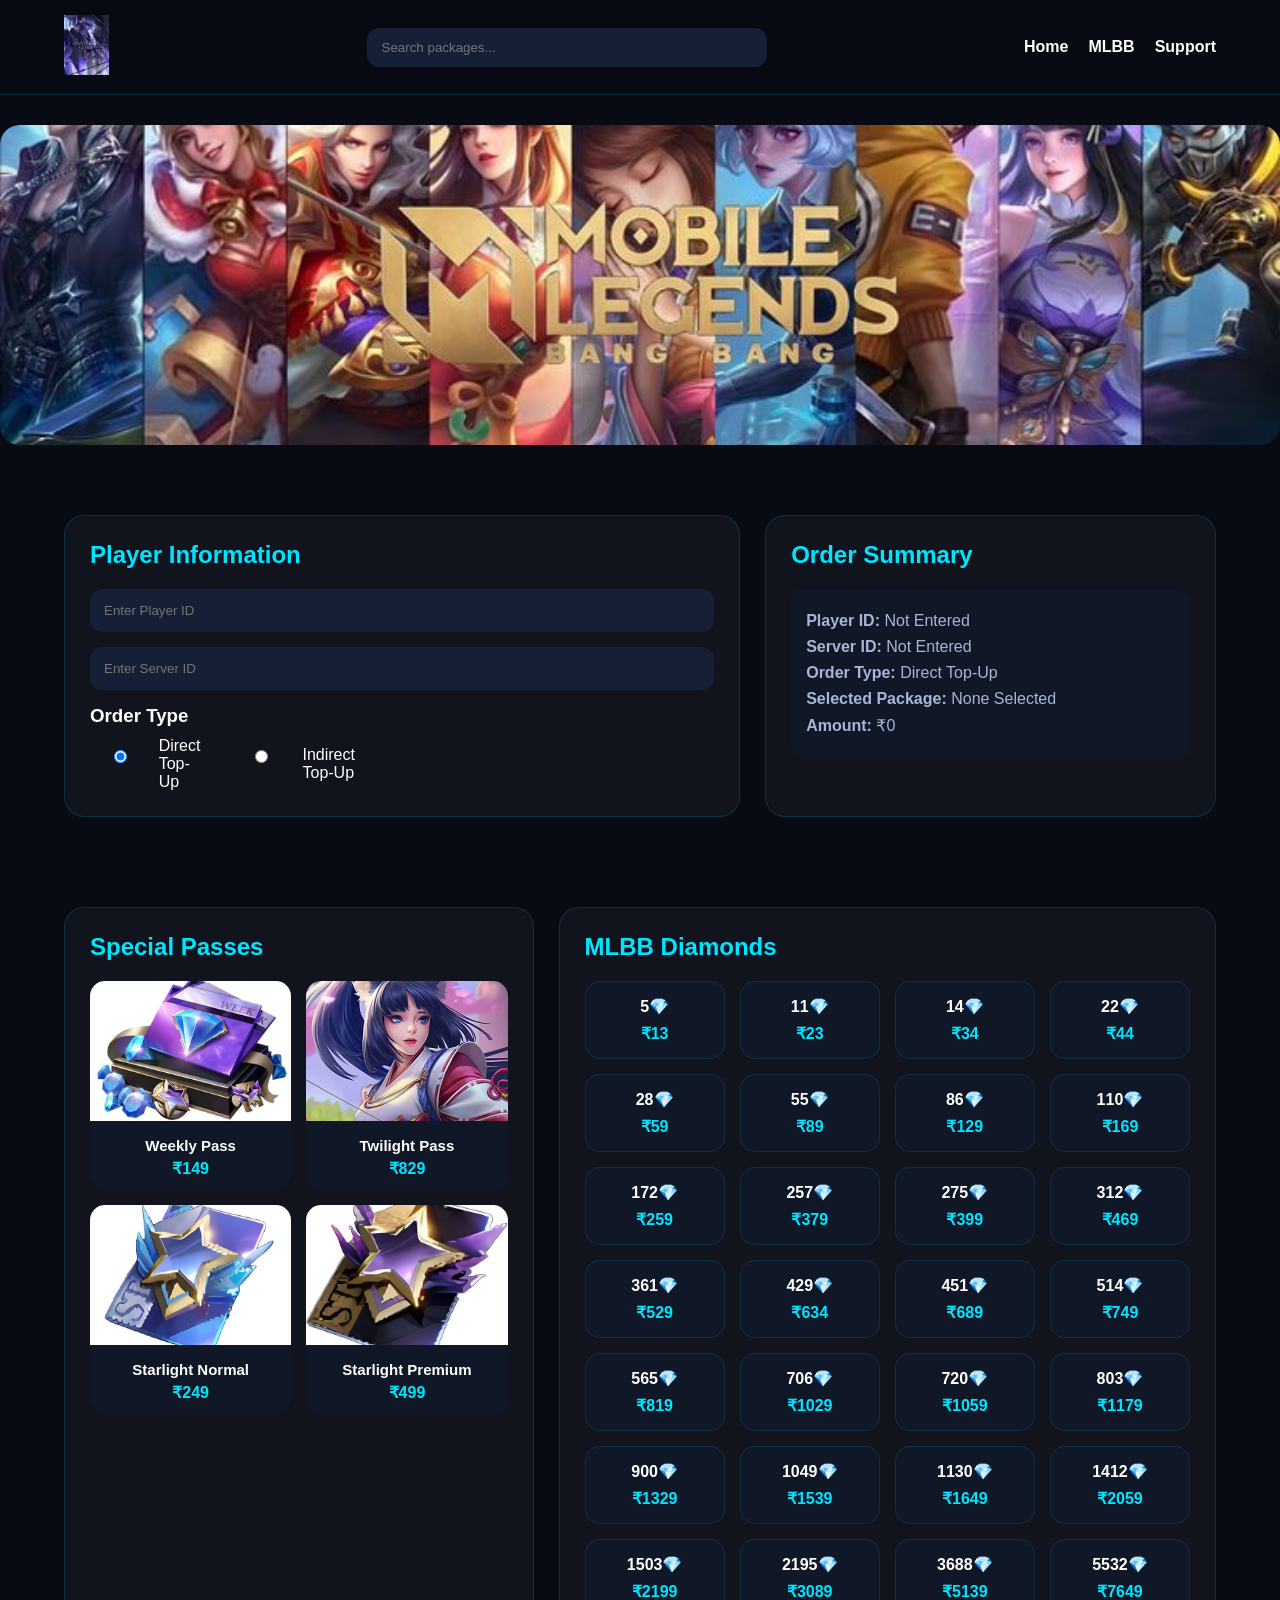
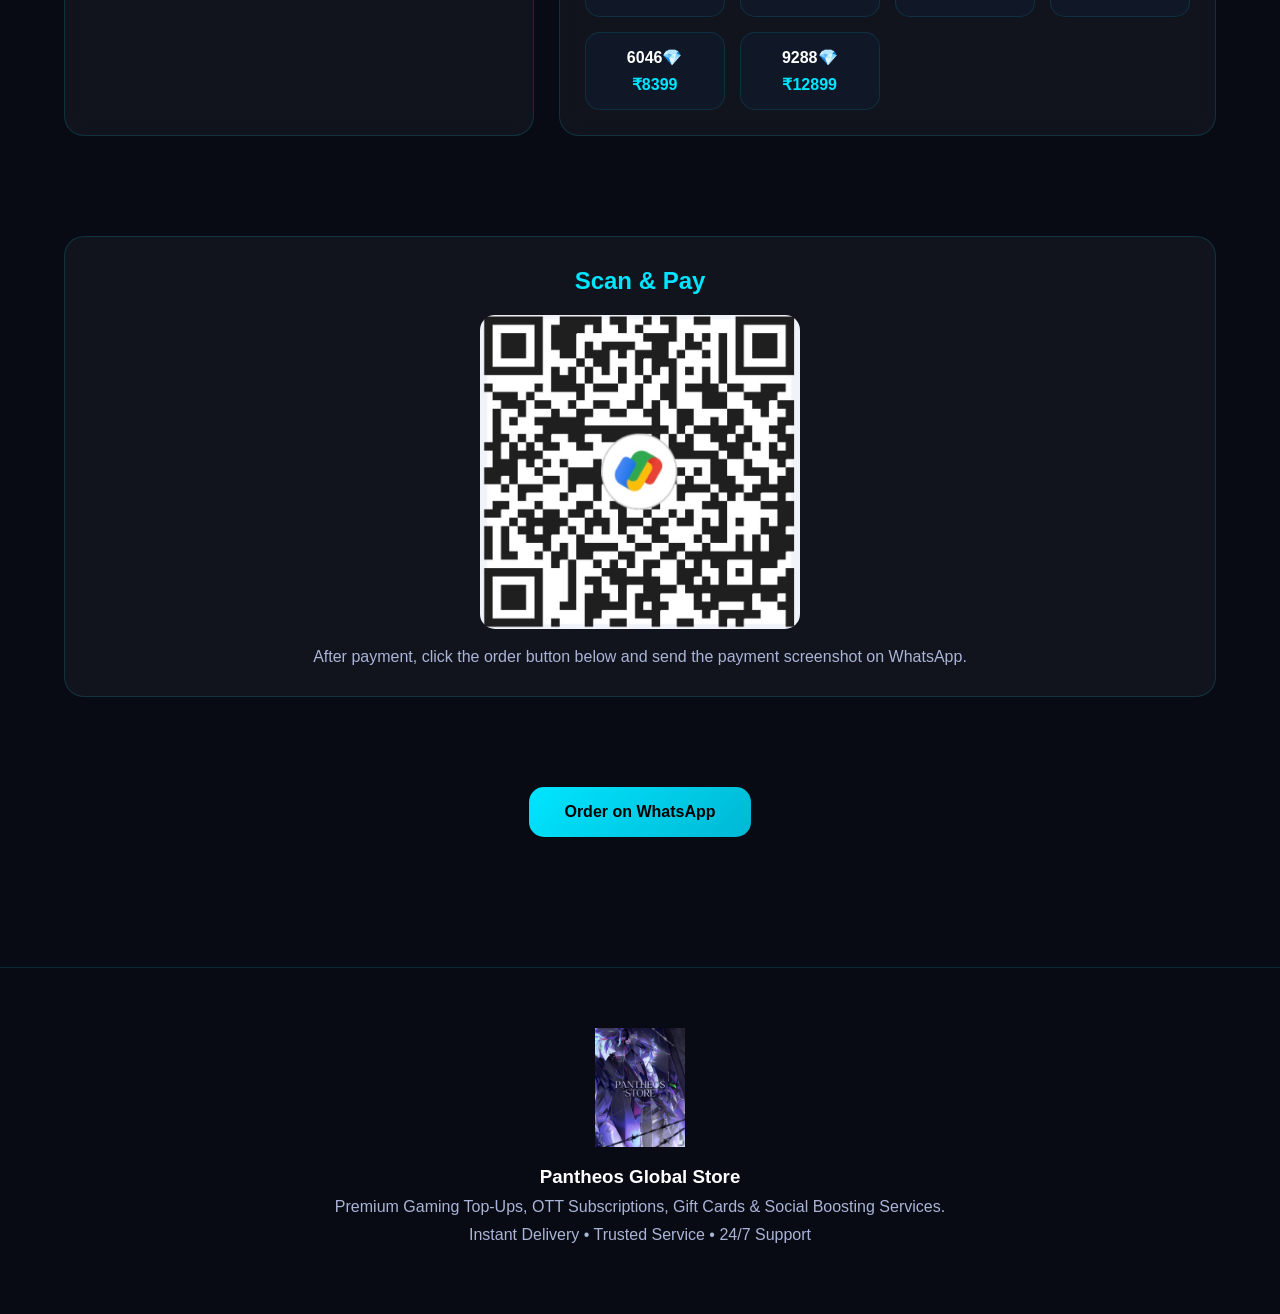
<file: mlbb.html>
<!DOCTYPE html>
<html lang="en">
<head>
    <meta charset="UTF-8">
    <meta name="viewport" content="width=device-width, initial-scale=1.0">
    <title>MLBB Top-Up | Pantheos Global Store</title>

    <link rel="stylesheet" href="css/style.css">
</head>
<body>

<header class="header">

    <div class="logo-container">
        <a href="index.html">
            <img src="assets/pantheos-logo.PNG" alt="Pantheos">
        </a>
    </div>

    <div class="search-container">
        <input type="text" placeholder="Search packages...">
    </div>

    <nav class="navbar">
        <a href="index.html">Home</a>
        <a href="mlbb.html">MLBB</a>
        <a href="support.html">Support</a>
    </nav>

</header>

<!-- MLBB BANNER -->

<section class="mlbb-banner">

    <img src="assets/mlbb-banner.jpg" alt="MLBB Banner">

</section>

<!-- ORDER SECTION -->

<section class="mlbb-order-section">

    <div class="order-layout">

        <!-- LEFT -->

        <div class="order-panel">

            <h2>Player Information</h2>

            <input
                type="text"
                id="playerId"
                placeholder="Enter Player ID">

            <input
                type="text"
                id="serverId"
                placeholder="Enter Server ID">

            <h3>Order Type</h3>

            <div class="order-type">

                <label>
                    <input
                        type="radio"
                        name="orderType"
                        value="Direct Top-Up"
                        checked>
                    Direct Top-Up
                </label>

                <label>
                    <input
                        type="radio"
                        name="orderType"
                        value="Indirect Top-Up">
                    Indirect Top-Up
                </label>

            </div>

        </div>

        <!-- RIGHT -->

        <div class="order-summary">

            <h2>Order Summary</h2>

            <div class="summary-box">

                <p>
                    <strong>Player ID:</strong>
                    <span id="summaryPlayer">
                        Not Entered
                    </span>
                </p>

                <p>
                    <strong>Server ID:</strong>
                    <span id="summaryServer">
                        Not Entered
                    </span>
                </p>

                <p>
                    <strong>Order Type:</strong>
                    <span id="summaryType">
                        Direct Top-Up
                    </span>
                </p>

                <p>
                    <strong>Selected Package:</strong>
                    <span id="summaryPackage">
                        None Selected
                    </span>
                </p>

                <p>
                    <strong>Amount:</strong>
                    <span id="summaryPrice">
                        ₹0
                    </span>
                </p>

            </div>

        </div>

    </div>

</section>
<!-- SPECIAL PASSES + DIAMONDS -->

<section class="mlbb-products">

    <div class="product-layout">

        <!-- SPECIAL PASSES -->

        <div class="pass-section">

            <h2>Special Passes</h2>

            <div class="pass-grid">

                <div class="pass-card"
                     onclick="selectPackage('Weekly Pass','149')">

                    <img src="assets/weekly-pass.jpg"
                         alt="Weekly Pass">

                    <div class="pass-card-content">
                        <h3>Weekly Pass</h3>
                        <p>₹149</p>
                    </div>

                </div>

                <div class="pass-card"
                     onclick="selectPackage('Twilight Pass','829')">

                    <img src="assets/twilight-pass.jpg"
                         alt="Twilight Pass">

                    <div class="pass-card-content">
                        <h3>Twilight Pass</h3>
                        <p>₹829</p>
                    </div>

                </div>

                <div class="pass-card"
                     onclick="selectPackage('Starlight Normal','249')">

                    <img src="assets/starlight-normal.jpg"
                         alt="Starlight Normal">

                    <div class="pass-card-content">
                        <h3>Starlight Normal</h3>
                        <p>₹249</p>
                    </div>

                </div>

                <div class="pass-card"
                     onclick="selectPackage('Starlight Premium','499')">

                    <img src="assets/starlight-premium.jpg"
                         alt="Starlight Premium">

                    <div class="pass-card-content">
                        <h3>Starlight Premium</h3>
                        <p>₹499</p>
                    </div>

                </div>

            </div>

        </div>

        <!-- DIAMOND CHART -->

        <div class="diamond-section">

            <h2>MLBB Diamonds</h2>

            <div class="diamond-grid">

                <div class="package-card" onclick="selectPackage('5 Diamonds','13')"><h3>5💎</h3><p>₹13</p></div>
                <div class="package-card" onclick="selectPackage('11 Diamonds','23')"><h3>11💎</h3><p>₹23</p></div>
                <div class="package-card" onclick="selectPackage('14 Diamonds','34')"><h3>14💎</h3><p>₹34</p></div>
                <div class="package-card" onclick="selectPackage('22 Diamonds','44')"><h3>22💎</h3><p>₹44</p></div>
                <div class="package-card" onclick="selectPackage('28 Diamonds','59')"><h3>28💎</h3><p>₹59</p></div>
                <div class="package-card" onclick="selectPackage('55 Diamonds','89')"><h3>55💎</h3><p>₹89</p></div>

                <div class="package-card" onclick="selectPackage('86 Diamonds','129')"><h3>86💎</h3><p>₹129</p></div>
                <div class="package-card" onclick="selectPackage('110 Diamonds','169')"><h3>110💎</h3><p>₹169</p></div>
                <div class="package-card" onclick="selectPackage('172 Diamonds','259')"><h3>172💎</h3><p>₹259</p></div>
                <div class="package-card" onclick="selectPackage('257 Diamonds','379')"><h3>257💎</h3><p>₹379</p></div>
                <div class="package-card" onclick="selectPackage('275 Diamonds','399')"><h3>275💎</h3><p>₹399</p></div>
                <div class="package-card" onclick="selectPackage('312 Diamonds','469')"><h3>312💎</h3><p>₹469</p></div>

                <div class="package-card" onclick="selectPackage('361 Diamonds','529')"><h3>361💎</h3><p>₹529</p></div>
                <div class="package-card" onclick="selectPackage('429 Diamonds','634')"><h3>429💎</h3><p>₹634</p></div>
                <div class="package-card" onclick="selectPackage('451 Diamonds','689')"><h3>451💎</h3><p>₹689</p></div>
                <div class="package-card" onclick="selectPackage('514 Diamonds','749')"><h3>514💎</h3><p>₹749</p></div>
                <div class="package-card" onclick="selectPackage('565 Diamonds','819')"><h3>565💎</h3><p>₹819</p></div>
                <div class="package-card" onclick="selectPackage('706 Diamonds','1029')"><h3>706💎</h3><p>₹1029</p></div>

                <div class="package-card" onclick="selectPackage('720 Diamonds','1059')"><h3>720💎</h3><p>₹1059</p></div>
                <div class="package-card" onclick="selectPackage('803 Diamonds','1179')"><h3>803💎</h3><p>₹1179</p></div>
                <div class="package-card" onclick="selectPackage('900 Diamonds','1329')"><h3>900💎</h3><p>₹1329</p></div>
                <div class="package-card" onclick="selectPackage('1049 Diamonds','1539')"><h3>1049💎</h3><p>₹1539</p></div>
                <div class="package-card" onclick="selectPackage('1130 Diamonds','1649')"><h3>1130💎</h3><p>₹1649</p></div>
                <div class="package-card" onclick="selectPackage('1412 Diamonds','2059')"><h3>1412💎</h3><p>₹2059</p></div>

                <div class="package-card" onclick="selectPackage('1503 Diamonds','2199')"><h3>1503💎</h3><p>₹2199</p></div>
                <div class="package-card" onclick="selectPackage('2195 Diamonds','3089')"><h3>2195💎</h3><p>₹3089</p></div>
                <div class="package-card" onclick="selectPackage('3688 Diamonds','5139')"><h3>3688💎</h3><p>₹5139</p></div>
                <div class="package-card" onclick="selectPackage('5532 Diamonds','7649')"><h3>5532💎</h3><p>₹7649</p></div>
                <div class="package-card" onclick="selectPackage('6046 Diamonds','8399')"><h3>6046💎</h3><p>₹8399</p></div>
                <div class="package-card" onclick="selectPackage('9288 Diamonds','12899')"><h3>9288💎</h3><p>₹12899</p></div>

            </div>

        </div>

    </div>

</section>
<!-- PAYMENT SECTION -->

<section class="payment-section">

    <div class="payment-card">

        <h2>Scan & Pay</h2>

        <img src="assets/qr-payment.jpg"
             alt="QR Payment">

        <p>
            After payment, click the order button below
            and send the payment screenshot on WhatsApp.
        </p>

    </div>

</section>

<!-- CHECKOUT -->

<section class="checkout-section">

    <a href="#"
       id="orderButton"
       class="checkout-btn">

        Order on WhatsApp

    </a>

</section>

<!-- FOOTER -->

<footer class="footer">

    <img src="assets/pantheos-logo.PNG"
         alt="Pantheos">

    <h3>Pantheos Global Store</h3>

    <p>
        Premium Gaming Top-Ups, OTT Subscriptions,
        Gift Cards & Social Boosting Services.
    </p>

    <p>
        Instant Delivery • Trusted Service • 24/7 Support
    </p>

</footer>

<!-- WHATSAPP ORDER SYSTEM -->

<script>

const playerId =
document.getElementById("playerId");

const serverId =
document.getElementById("serverId");

const summaryPlayer =
document.getElementById("summaryPlayer");

const summaryServer =
document.getElementById("summaryServer");

const summaryPackage =
document.getElementById("summaryPackage");

const summaryPrice =
document.getElementById("summaryPrice");

const summaryType =
document.getElementById("summaryType");

playerId.addEventListener(
"input",
() => {
summaryPlayer.textContent =
playerId.value || "Not Entered";
});

serverId.addEventListener(
"input",
() => {
summaryServer.textContent =
serverId.value || "Not Entered";
});

document
.querySelectorAll(
'input[name="orderType"]'
)
.forEach(radio => {

radio.addEventListener(
"change",
() => {

summaryType.textContent =
radio.value;

});

});

function selectPackage(
name,
price
){

summaryPackage.textContent =
name;

summaryPrice.textContent =
"₹" + price;

}

document
.getElementById(
"orderButton"
)
.addEventListener(
"click",
function(e){

e.preventDefault();

const message =
`🎮 Pantheos Global Store Order

Player ID: ${summaryPlayer.textContent}

Server ID: ${summaryServer.textContent}

Order Type: ${summaryType.textContent}

Package: ${summaryPackage.textContent}

Amount: ${summaryPrice.textContent}

Payment Screenshot: Attached`;

const whatsappNumber =
"919310651934";

const url =
`https://wa.me/${whatsappNumber}?text=${encodeURIComponent(message)}`;

window.open(
url,
"_blank"
);

});

</script>

<script src="js/app.js"></script>

</body>
</html>
</file>
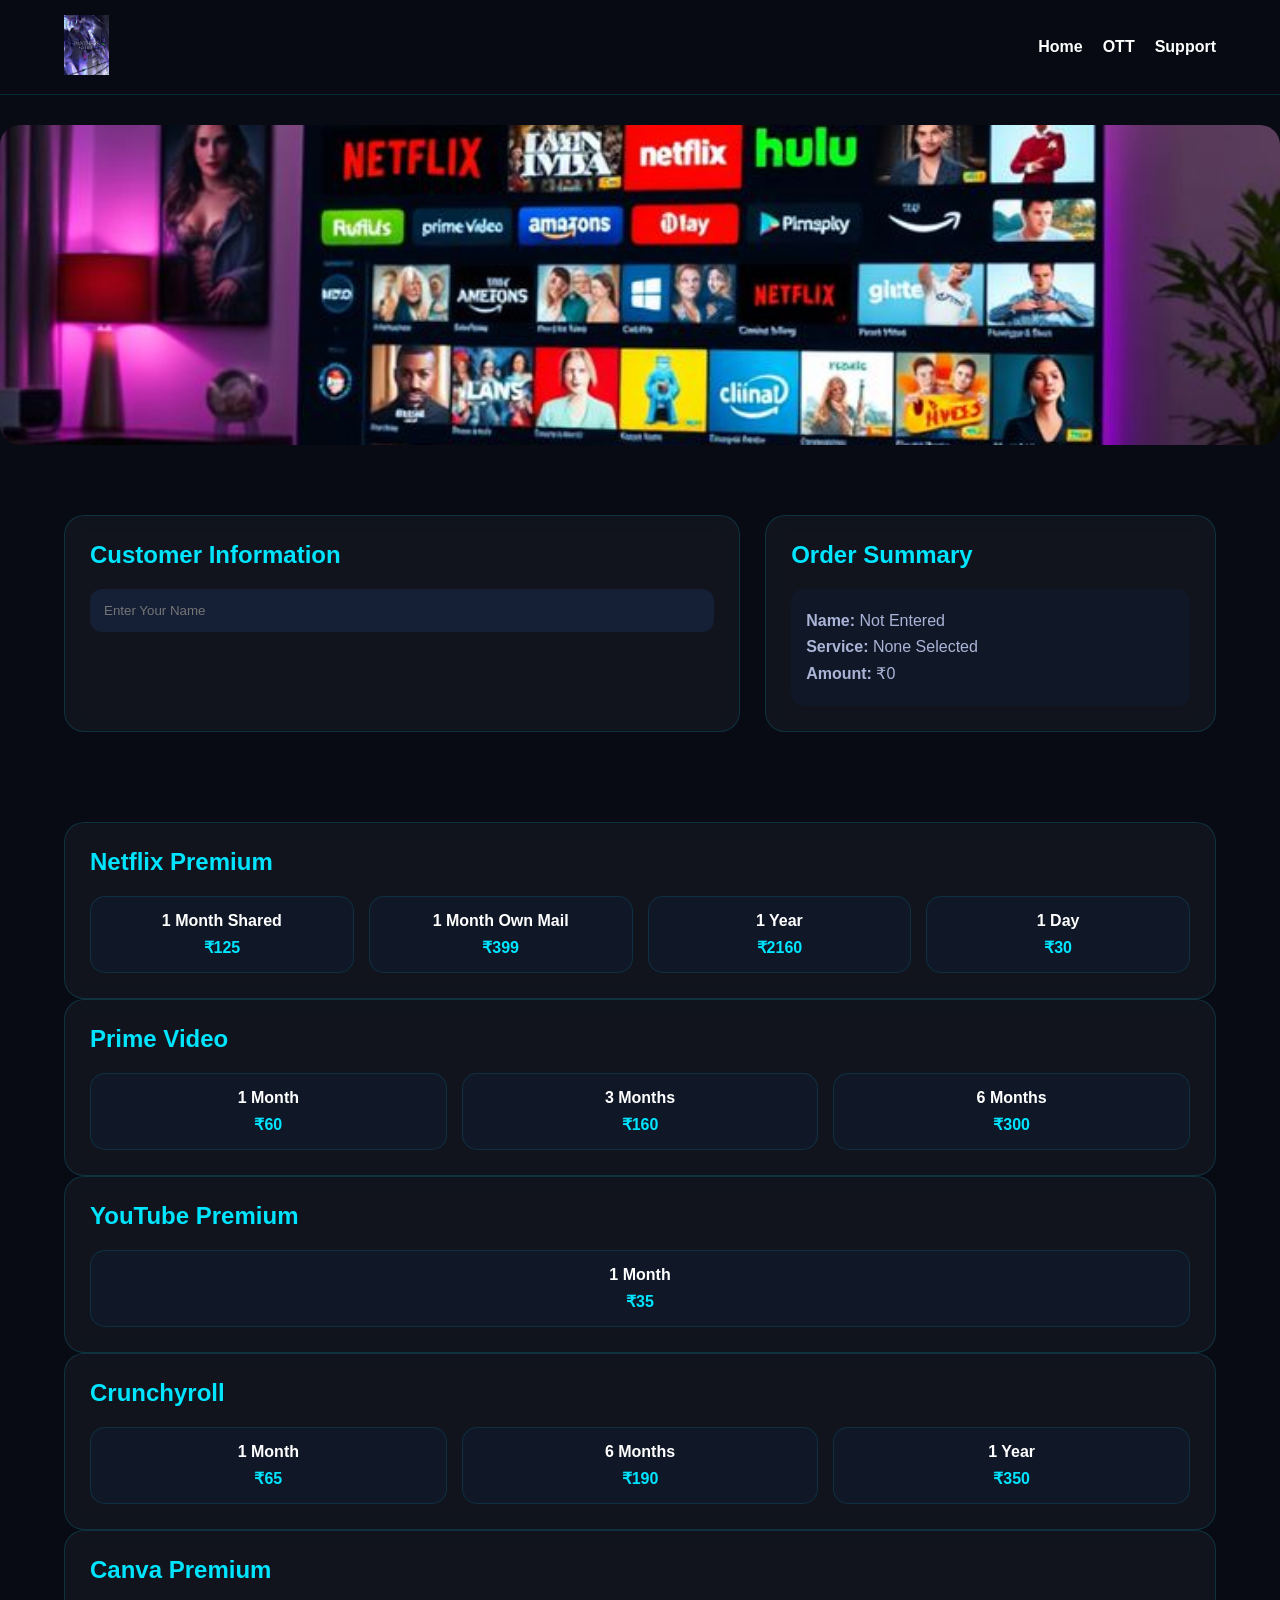
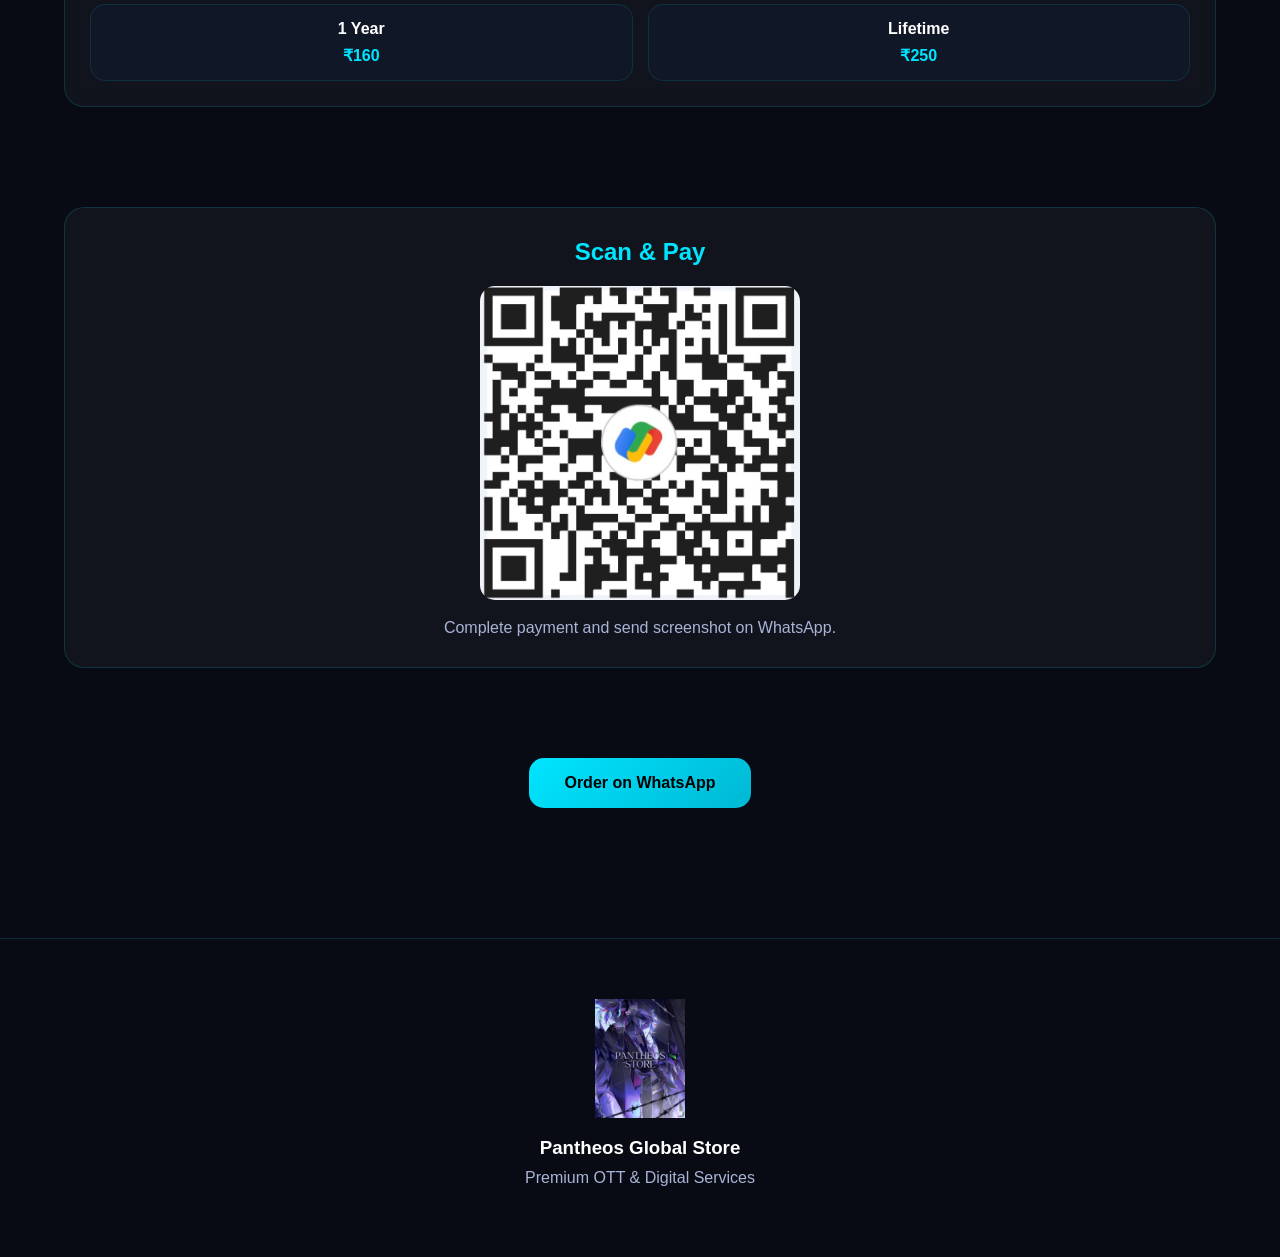
<file: ott.html>
<!DOCTYPE html>
<html lang="en">
<head>
<meta charset="UTF-8">
<meta name="viewport" content="width=device-width, initial-scale=1.0">
<title>OTT Services | Pantheos Global Store</title>
<link rel="stylesheet" href="css/style.css">
</head>
<body>

<header class="header">

<div class="logo-container">
<a href="index.html">
<img src="assets/pantheos-logo.PNG" alt="Pantheos">
</a>
</div>

<nav class="navbar">
<a href="index.html">Home</a>
<a href="ott.html">OTT</a>
<a href="support.html">Support</a>
</nav>

</header>

<section class="mlbb-banner">
<img src="assets/ott-banner.jpg" alt="OTT Banner">
</section>

<section class="mlbb-order-section">

<div class="order-layout">

<div class="order-panel">

<h2>Customer Information</h2>

<input
type="text"
id="customerName"
placeholder="Enter Your Name">

</div>

<div class="order-summary">

<h2>Order Summary</h2>

<div class="summary-box">

<p>
<strong>Name:</strong>
<span id="summaryName">Not Entered</span>
</p>

<p>
<strong>Service:</strong>
<span id="summaryPackage">None Selected</span>
</p>

<p>
<strong>Amount:</strong>
<span id="summaryPrice">₹0</span>
</p>

</div>

</div>

</div>

</section>

<section class="mlbb-products">

<div class="diamond-section">

<h2>Netflix Premium</h2>

<div class="diamond-grid">

<div class="package-card" onclick="selectPackage('Netflix Shared 1 Month','125')">
<h3>1 Month Shared</h3>
<p>₹125</p>
</div>

<div class="package-card" onclick="selectPackage('Netflix Own Mail 1 Month','399')">
<h3>1 Month Own Mail</h3>
<p>₹399</p>
</div>

<div class="package-card" onclick="selectPackage('Netflix 1 Year','2160')">
<h3>1 Year</h3>
<p>₹2160</p>
</div>

<div class="package-card" onclick="selectPackage('Netflix One Day','30')">
<h3>1 Day</h3>
<p>₹30</p>
</div>

</div>

</div>

<div class="diamond-section">

<h2>Prime Video</h2>

<div class="diamond-grid">

<div class="package-card" onclick="selectPackage('Prime 1 Month','60')">
<h3>1 Month</h3>
<p>₹60</p>
</div>

<div class="package-card" onclick="selectPackage('Prime 3 Months','160')">
<h3>3 Months</h3>
<p>₹160</p>
</div>

<div class="package-card" onclick="selectPackage('Prime 6 Months','300')">
<h3>6 Months</h3>
<p>₹300</p>
</div>

</div>

</div>

<div class="diamond-section">

<h2>YouTube Premium</h2>

<div class="diamond-grid">

<div class="package-card" onclick="selectPackage('YouTube Premium 1 Month','35')">
<h3>1 Month</h3>
<p>₹35</p>
</div>

</div>

</div>

<div class="diamond-section">

<h2>Crunchyroll</h2>

<div class="diamond-grid">

<div class="package-card" onclick="selectPackage('Crunchyroll 1 Month','65')">
<h3>1 Month</h3>
<p>₹65</p>
</div>

<div class="package-card" onclick="selectPackage('Crunchyroll 6 Months','190')">
<h3>6 Months</h3>
<p>₹190</p>
</div>

<div class="package-card" onclick="selectPackage('Crunchyroll 1 Year','350')">
<h3>1 Year</h3>
<p>₹350</p>
</div>

</div>

</div>

<div class="diamond-section">

<h2>Canva Premium</h2>

<div class="diamond-grid">

<div class="package-card" onclick="selectPackage('Canva 1 Year','160')">
<h3>1 Year</h3>
<p>₹160</p>
</div>

<div class="package-card" onclick="selectPackage('Canva Lifetime','250')">
<h3>Lifetime</h3>
<p>₹250</p>
</div>

</div>

</div>

</section>

<section class="payment-section">

<div class="payment-card">

<h2>Scan & Pay</h2>

<img src="assets/qr-payment.jpg" alt="QR Payment">

<p>
Complete payment and send screenshot on WhatsApp.
</p>

</div>

</section>

<section class="checkout-section">

<a href="#"
id="orderButton"
class="checkout-btn">

Order on WhatsApp

</a>

</section>

<footer class="footer">

<img src="assets/pantheos-logo.PNG" alt="Pantheos">

<h3>Pantheos Global Store</h3>

<p>Premium OTT & Digital Services</p>

</footer>

<script>

const customerName =
document.getElementById("customerName");

const summaryName =
document.getElementById("summaryName");

const summaryPackage =
document.getElementById("summaryPackage");

const summaryPrice =
document.getElementById("summaryPrice");

customerName.addEventListener(
"input",
() => {
summaryName.textContent =
customerName.value || "Not Entered";
});

function selectPackage(name,price){

summaryPackage.textContent = name;
summaryPrice.textContent = "₹" + price;

}

document
.getElementById("orderButton")
.addEventListener(
"click",
function(e){

e.preventDefault();

const message =
`📺 OTT Service Order

Name: ${summaryName.textContent}

Service: ${summaryPackage.textContent}

Amount: ${summaryPrice.textContent}

Payment Screenshot: Attached`;

window.open(
`https://wa.me/919310651934?text=${encodeURIComponent(message)}`,
"_blank"
);

});

</script>

<script src="js/app.js"></script>

</body>
</html>
</file>
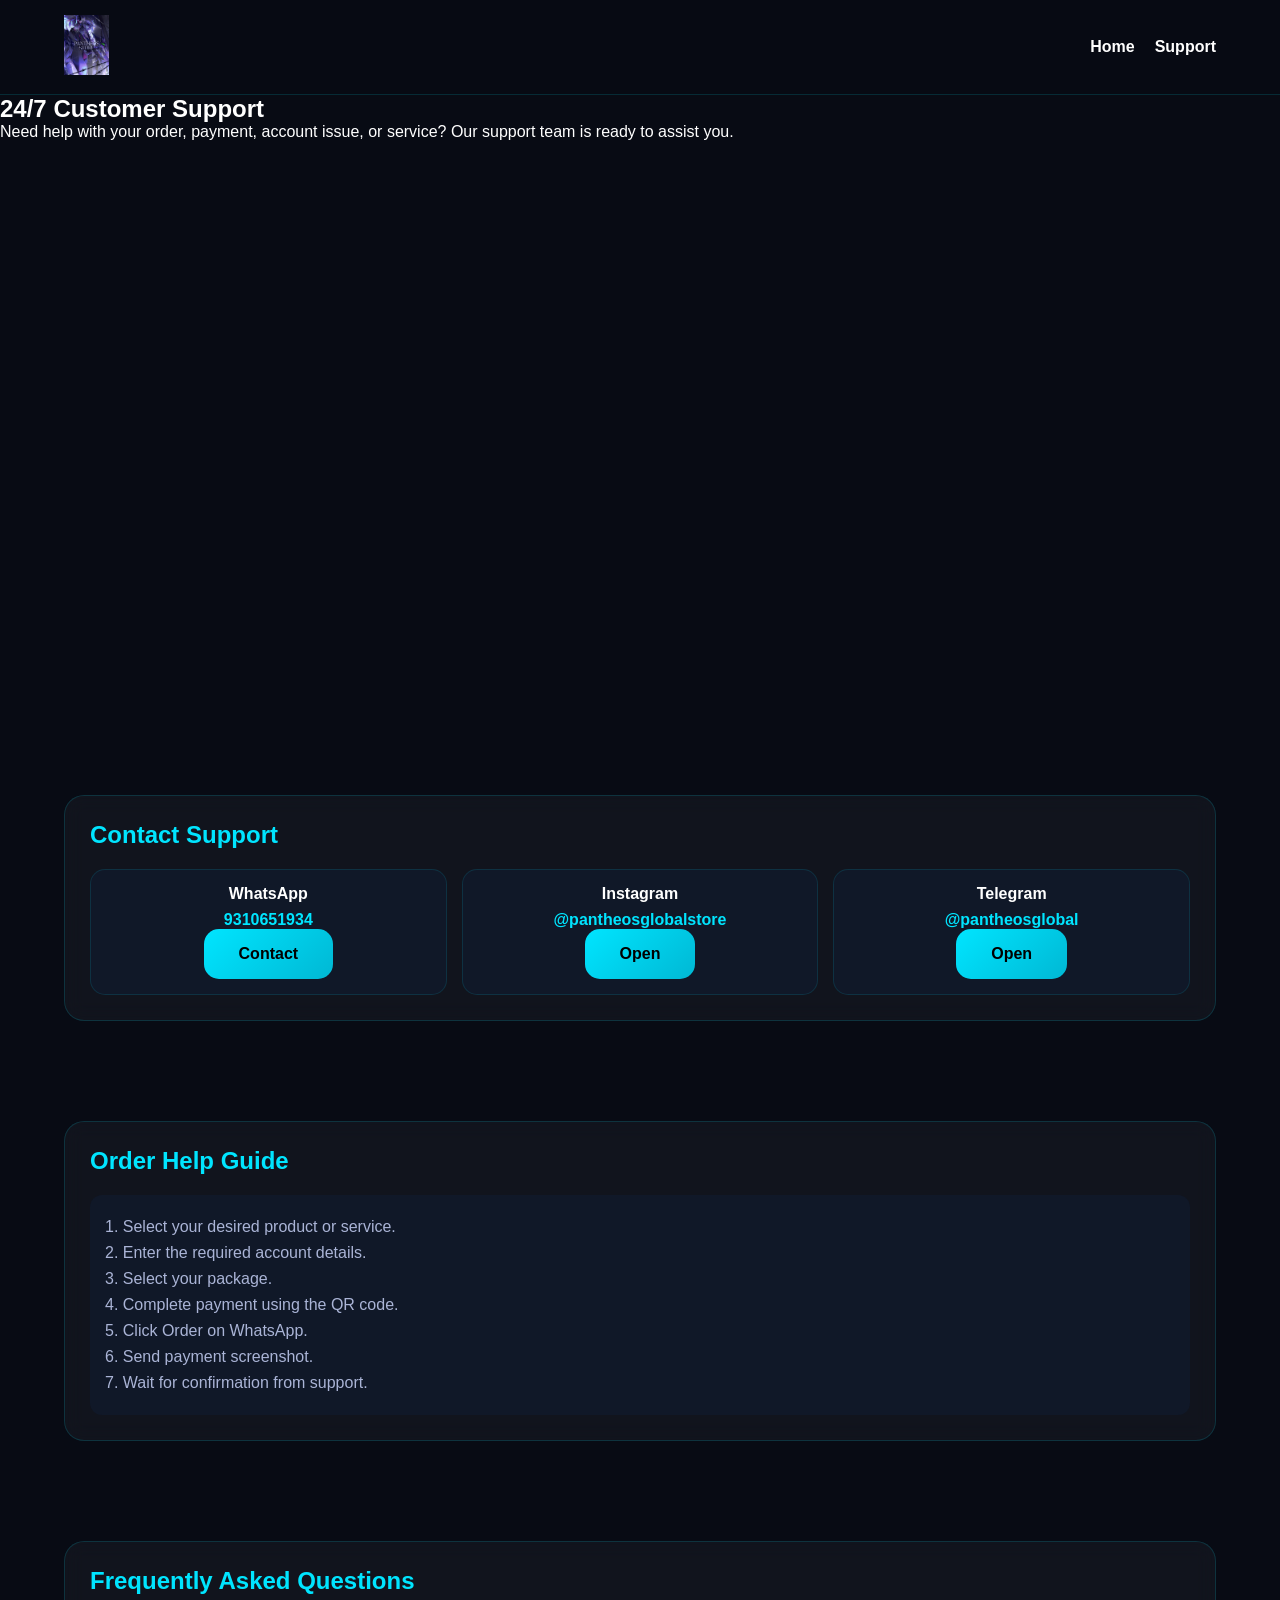
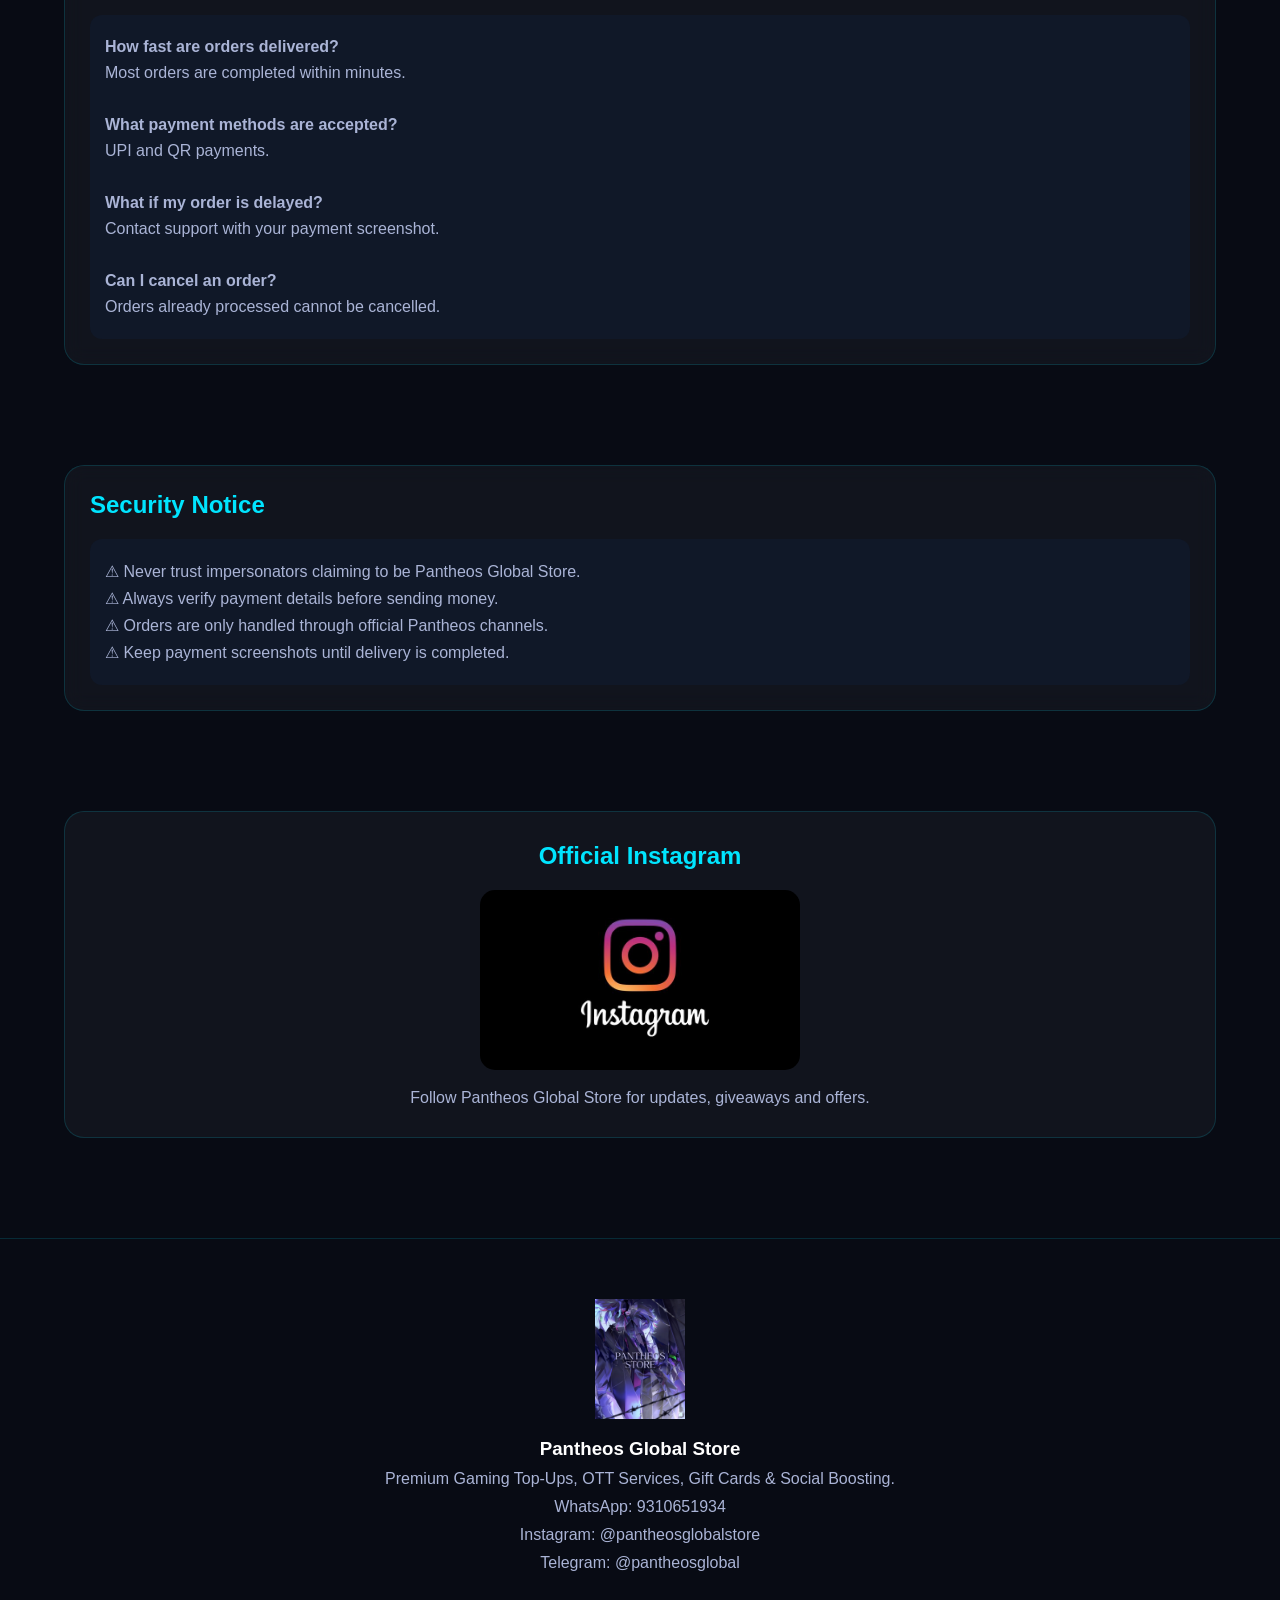
<file: support.html>
<!DOCTYPE html>
<html lang="en">
<head>
<meta charset="UTF-8">
<meta name="viewport" content="width=device-width, initial-scale=1.0">
<title>Support | Pantheos Global Store</title>
<link rel="stylesheet" href="css/style.css">
</head>
<body>

<header class="header">

<div class="logo-container">
<a href="index.html">
<img src="assets/pantheos-logo.PNG" alt="Pantheos">
</a>
</div>

<nav class="navbar">
<a href="index.html">Home</a>
<a href="support.html">Support</a>
</nav>

</header>

<section class="hero">

<h1>24/7 Customer Support</h1>

<p>
Need help with your order, payment, account issue, or service?
Our support team is ready to assist you.
</p>

</section>

<section class="mlbb-products">

<div class="diamond-section">

<h2>Contact Support</h2>

<div class="diamond-grid">

<div class="package-card">
<h3>WhatsApp</h3>
<p>9310651934</p>
<a href="https://wa.me/919310651934" target="_blank" class="checkout-btn">
Contact
</a>
</div>

<div class="package-card">
<h3>Instagram</h3>
<p>@pantheosglobalstore</p>
<a href="https://www.instagram.com/pantheosglobalstore" target="_blank" class="checkout-btn">
Open
</a>
</div>

<div class="package-card">
<h3>Telegram</h3>
<p>@pantheosglobal</p>
<a href="https://t.me/pantheosglobal" target="_blank" class="checkout-btn">
Open
</a>
</div>

</div>

</div>

</section>

<section class="mlbb-products">

<div class="diamond-section">

<h2>Order Help Guide</h2>

<div class="summary-box">

<p>1. Select your desired product or service.</p>
<p>2. Enter the required account details.</p>
<p>3. Select your package.</p>
<p>4. Complete payment using the QR code.</p>
<p>5. Click Order on WhatsApp.</p>
<p>6. Send payment screenshot.</p>
<p>7. Wait for confirmation from support.</p>

</div>

</div>

</section>

<section class="mlbb-products">

<div class="diamond-section">

<h2>Frequently Asked Questions</h2>

<div class="summary-box">

<p><strong>How fast are orders delivered?</strong></p>
<p>Most orders are completed within minutes.</p>

<br>

<p><strong>What payment methods are accepted?</strong></p>
<p>UPI and QR payments.</p>

<br>

<p><strong>What if my order is delayed?</strong></p>
<p>Contact support with your payment screenshot.</p>

<br>

<p><strong>Can I cancel an order?</strong></p>
<p>Orders already processed cannot be cancelled.</p>

</div>

</div>

</section>

<section class="mlbb-products">

<div class="diamond-section">

<h2>Security Notice</h2>

<div class="summary-box">

<p>
⚠ Never trust impersonators claiming to be Pantheos Global Store.
</p>

<p>
⚠ Always verify payment details before sending money.
</p>

<p>
⚠ Orders are only handled through official Pantheos channels.
</p>

<p>
⚠ Keep payment screenshots until delivery is completed.
</p>

</div>

</div>

</section>

<section class="payment-section">

<div class="payment-card">

<h2>Official Instagram</h2>

<img src="assets/instagram-icon.jpg" alt="Instagram">

<p>
Follow Pantheos Global Store for updates, giveaways and offers.
</p>

</div>

</section>

<footer class="footer">

<img src="assets/pantheos-logo.PNG" alt="Pantheos">

<h3>Pantheos Global Store</h3>

<p>
Premium Gaming Top-Ups, OTT Services, Gift Cards & Social Boosting.
</p>

<p>
WhatsApp: 9310651934
</p>

<p>
Instagram: @pantheosglobalstore
</p>

<p>
Telegram: @pantheosglobal
</p>

</footer>

<script src="js/app.js"></script>

</body>
</html>
</file>
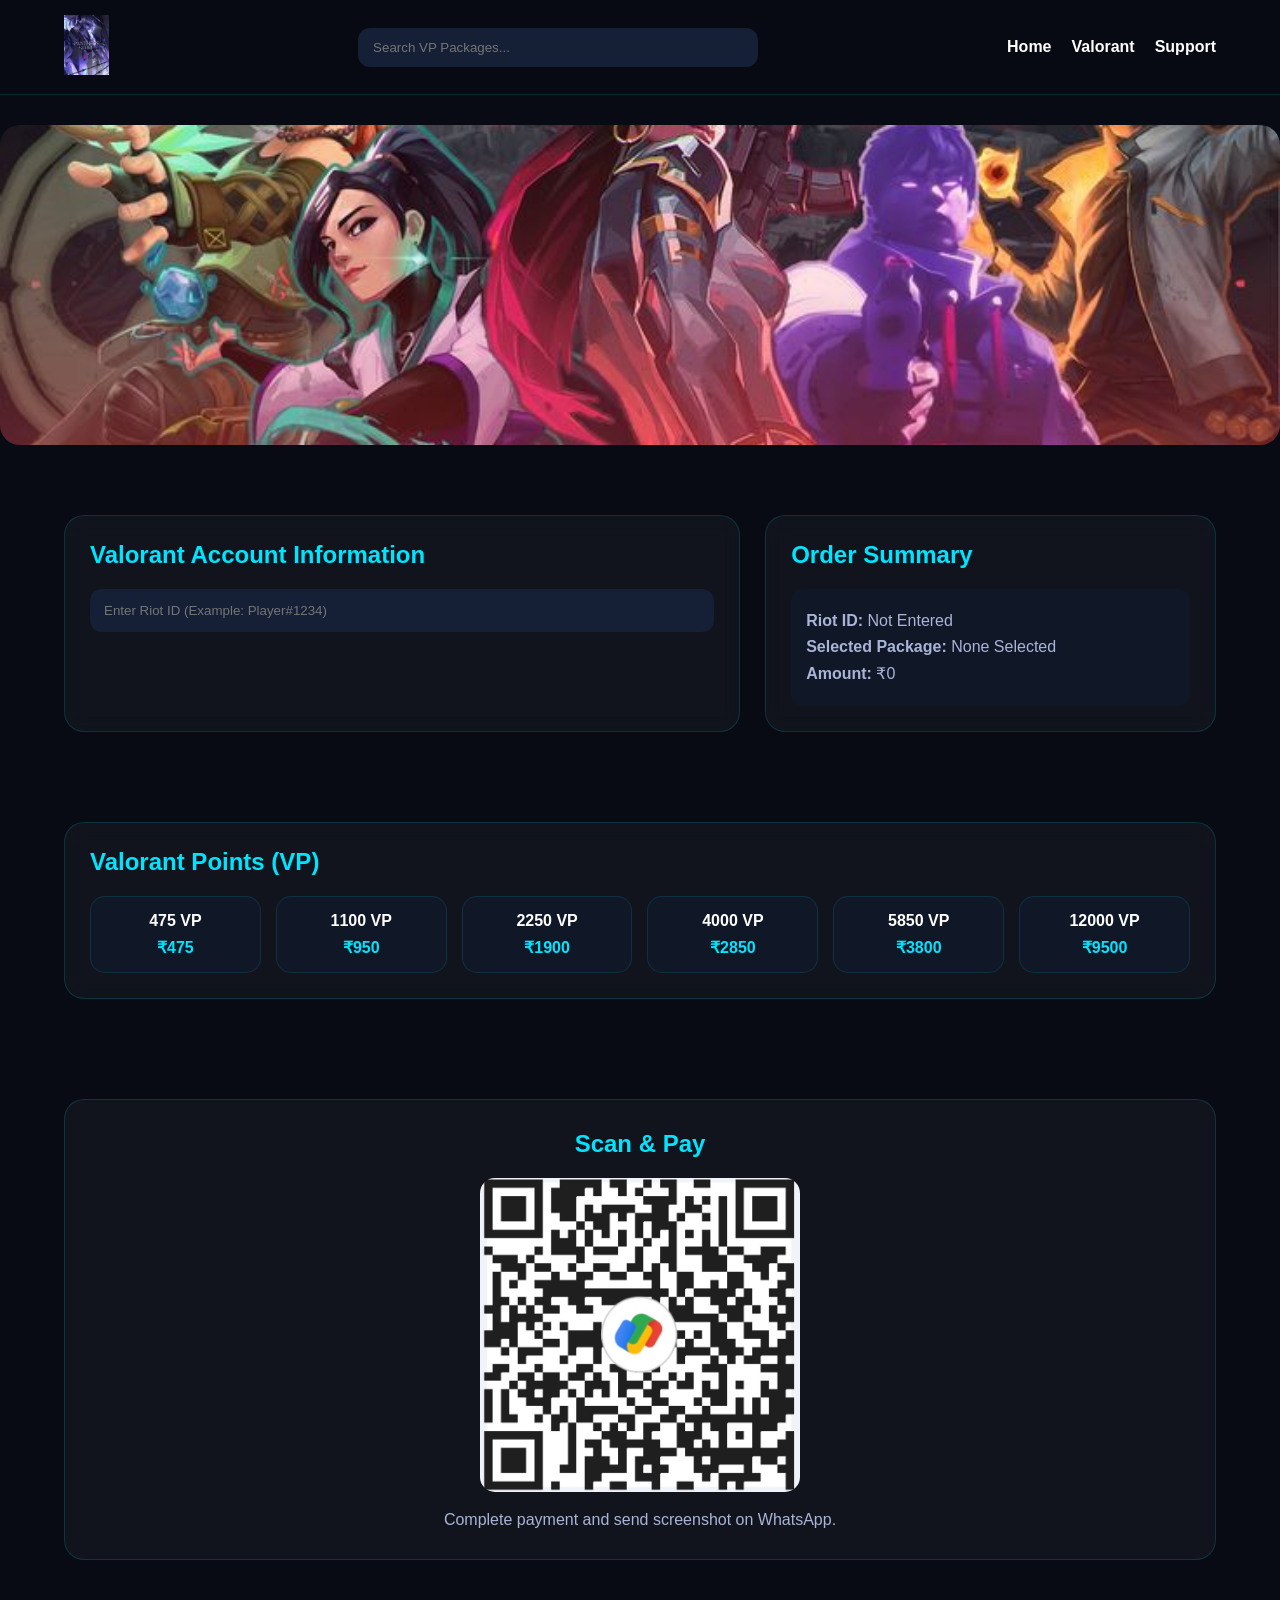
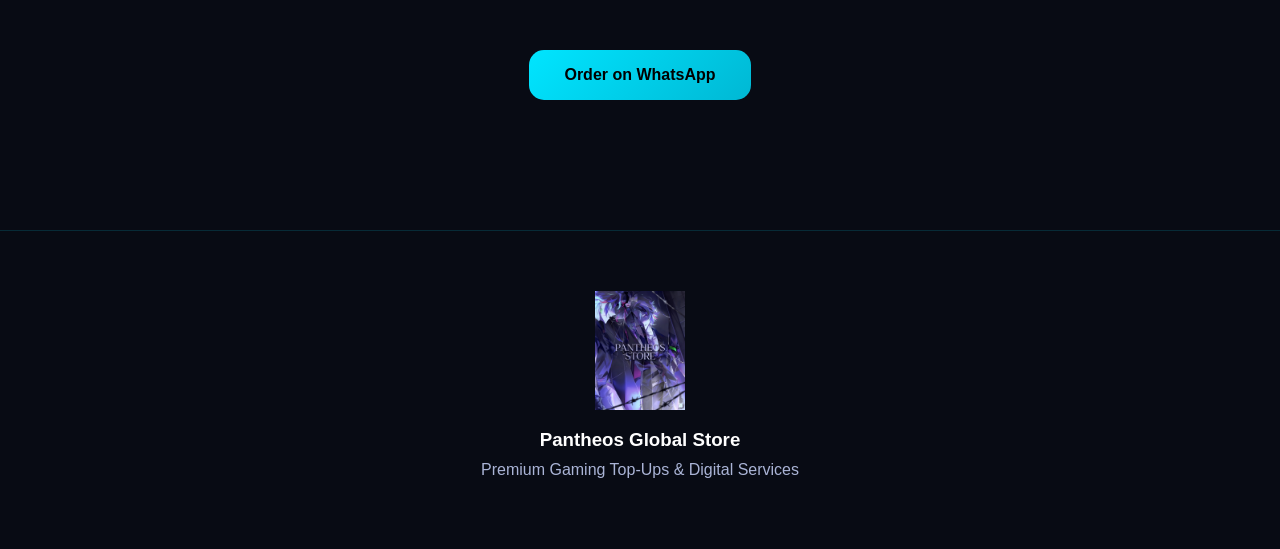
<file: valorant.html>
<!DOCTYPE html>
<html lang="en">
<head>
<meta charset="UTF-8">
<meta name="viewport" content="width=device-width, initial-scale=1.0">
<title>Valorant VP | Pantheos Global Store</title>
<link rel="stylesheet" href="css/style.css">
</head>
<body>

<header class="header">

    <div class="logo-container">
        <a href="index.html">
            <img src="assets/pantheos-logo.PNG" alt="Pantheos">
        </a>
    </div>

    <div class="search-container">
        <input type="text" placeholder="Search VP Packages...">
    </div>

    <nav class="navbar">
        <a href="index.html">Home</a>
        <a href="valorant.html">Valorant</a>
        <a href="support.html">Support</a>
    </nav>

</header>

<section class="mlbb-banner">
    <img src="assets/valorant-banner.jpg" alt="Valorant Banner">
</section>

<section class="mlbb-order-section">

    <div class="order-layout">

        <div class="order-panel">

            <h2>Valorant Account Information</h2>

            <input
                type="text"
                id="playerId"
                placeholder="Enter Riot ID (Example: Player#1234)">

        </div>

        <div class="order-summary">

            <h2>Order Summary</h2>

            <div class="summary-box">

                <p>
                    <strong>Riot ID:</strong>
                    <span id="summaryPlayer">
                        Not Entered
                    </span>
                </p>

                <p>
                    <strong>Selected Package:</strong>
                    <span id="summaryPackage">
                        None Selected
                    </span>
                </p>

                <p>
                    <strong>Amount:</strong>
                    <span id="summaryPrice">
                        ₹0
                    </span>
                </p>

            </div>

        </div>

    </div>

</section>

<section class="mlbb-products">

    <div class="diamond-section">

        <h2>Valorant Points (VP)</h2>

        <div class="diamond-grid">

            <div class="package-card" onclick="selectPackage('475 VP','475')">
                <h3>475 VP</h3>
                <p>₹475</p>
            </div>

            <div class="package-card" onclick="selectPackage('1100 VP','950')">
                <h3>1100 VP</h3>
                <p>₹950</p>
            </div>

            <div class="package-card" onclick="selectPackage('2250 VP','1900')">
                <h3>2250 VP</h3>
                <p>₹1900</p>
            </div>

            <div class="package-card" onclick="selectPackage('4000 VP','2850')">
                <h3>4000 VP</h3>
                <p>₹2850</p>
            </div>

            <div class="package-card" onclick="selectPackage('5850 VP','3800')">
                <h3>5850 VP</h3>
                <p>₹3800</p>
            </div>

            <div class="package-card" onclick="selectPackage('12000 VP','9500')">
                <h3>12000 VP</h3>
                <p>₹9500</p>
            </div>

        </div>

    </div>

</section>

<section class="payment-section">

    <div class="payment-card">

        <h2>Scan & Pay</h2>

        <img src="assets/qr-payment.jpg" alt="QR Payment">

        <p>
            Complete payment and send screenshot on WhatsApp.
        </p>

    </div>

</section>

<section class="checkout-section">

    <a href="#"
       id="orderButton"
       class="checkout-btn">
       Order on WhatsApp
    </a>

</section>

<footer class="footer">

    <img src="assets/pantheos-logo.PNG" alt="Pantheos">

    <h3>Pantheos Global Store</h3>

    <p>
        Premium Gaming Top-Ups & Digital Services
    </p>

</footer>

<script>

const playerId =
document.getElementById("playerId");

const summaryPlayer =
document.getElementById("summaryPlayer");

const summaryPackage =
document.getElementById("summaryPackage");

const summaryPrice =
document.getElementById("summaryPrice");

playerId.addEventListener(
"input",
() => {

summaryPlayer.textContent =
playerId.value || "Not Entered";

});

function selectPackage(name,price){

summaryPackage.textContent = name;
summaryPrice.textContent = "₹" + price;

}

document
.getElementById("orderButton")
.addEventListener(
"click",
function(e){

e.preventDefault();

const message =
`🎯 Valorant Order

Riot ID: ${summaryPlayer.textContent}

Package: ${summaryPackage.textContent}

Amount: ${summaryPrice.textContent}

Payment Screenshot: Attached`;

window.open(
`https://wa.me/919310651934?text=${encodeURIComponent(message)}`,
"_blank"
);

});

</script>

<script src="js/app.js"></script>

</body>
</html>
</file>
<file: css/style.css>
/* ====================================
   PANTHEOS V10 PREMIUM GAMING THEME
==================================== */

*{
    margin:0;
    padding:0;
    box-sizing:border-box;
    font-family:Arial,Helvetica,sans-serif;
}

html{
    scroll-behavior:smooth;
}

body{
    background:#080B14;
    color:#ffffff;
    overflow-x:hidden;
}

/* ====================================
   ROOT COLORS
==================================== */

:root{
    --bg:#080B14;
    --card:#151F35;
    --card2:#101828;
    --cyan:#00E5FF;
    --cyan2:#00B8D4;
    --white:#ffffff;
    --text:#AAB4D6;
}

/* ====================================
   HEADER
==================================== */

.header{
    position:sticky;
    top:0;
    z-index:1000;
    background:rgba(8,11,20,.95);
    backdrop-filter:blur(10px);
    display:flex;
    align-items:center;
    justify-content:space-between;
    gap:20px;
    padding:15px 5%;
    border-bottom:1px solid rgba(0,229,255,.15);
}

.logo-container img{
    height:60px;
}

.search-container{
    flex:1;
    max-width:400px;
}

.search-container input{
    width:100%;
    padding:12px 15px;
    border:none;
    outline:none;
    border-radius:12px;
    background:#151F35;
    color:white;
}

.navbar{
    display:flex;
    gap:20px;
}

.navbar a{
    text-decoration:none;
    color:white;
    font-weight:600;
    transition:.3s;
}

.navbar a:hover{
    color:var(--cyan);
}

/* ====================================
   HERO
==================================== */

.hero{
    position:relative;
    width:100%;
    height:650px;
    overflow:hidden;
}

.hero img{
    width:100%;
    height:100%;
    object-fit:cover;
}

.hero-overlay{
    position:absolute;
    inset:0;
    background:rgba(0,0,0,.55);
    display:flex;
    flex-direction:column;
    align-items:center;
    justify-content:center;
    text-align:center;
    padding:20px;
}

.hero-overlay h1{
    font-size:4rem;
    margin-bottom:10px;
}

.hero-overlay h2{
    color:var(--cyan);
    margin-bottom:20px;
}

.hero-overlay p{
    max-width:800px;
    color:var(--text);
    margin-bottom:25px;
    font-size:1.1rem;
}

/* ====================================
   BUTTONS
==================================== */

.primary-btn{
    display:inline-block;
    padding:14px 28px;
    border-radius:12px;
    text-decoration:none;
    background:linear-gradient(
        135deg,
        var(--cyan),
        var(--cyan2)
    );
    color:black;
    font-weight:700;
    transition:.3s;
}

.primary-btn:hover{
    transform:translateY(-3px);
    box-shadow:0 0 20px rgba(0,229,255,.5);
}

/* ====================================
   TRUST SECTION
==================================== */

.trust-section{
    display:grid;
    grid-template-columns:repeat(auto-fit,minmax(180px,1fr));
    gap:20px;
    padding:60px 5%;
}

.trust-card{
    background:rgba(255,255,255,.04);
    border:1px solid rgba(0,229,255,.15);
    backdrop-filter:blur(10px);
    border-radius:18px;
    padding:20px;
    text-align:center;
    transition:.3s;
}

.trust-card:hover{
    transform:translateY(-5px);
    border-color:var(--cyan);
}
/* ====================================
   FEATURED GAMES
==================================== */

.games-section{
    padding:80px 5%;
}

.games-section h2{
    text-align:center;
    margin-bottom:40px;
    font-size:2rem;
}

.games-grid{
    display:grid;
    grid-template-columns:repeat(auto-fit,minmax(180px,1fr));
    gap:20px;
}

.game-card{
    background:rgba(255,255,255,.04);
    border:1px solid rgba(0,229,255,.15);
    border-radius:20px;
    padding:25px;
    text-align:center;
    text-decoration:none;
    color:white;
    transition:.3s;
    backdrop-filter:blur(10px);
}

.game-card:hover{
    transform:translateY(-6px);
    border-color:var(--cyan);
    box-shadow:0 0 25px rgba(0,229,255,.25);
}

.game-card img{
    width:80px;
    height:80px;
    object-fit:contain;
    margin-bottom:15px;
}

.game-card span{
    display:block;
    font-weight:600;
}

/* ====================================
   SERVICES
==================================== */

.services-section{
    padding:80px 5%;
}

.services-section h2{
    text-align:center;
    margin-bottom:40px;
    font-size:2rem;
}

.services-grid{
    display:grid;
    grid-template-columns:repeat(auto-fit,minmax(300px,1fr));
    gap:25px;
}

.service-card{
    text-decoration:none;
    color:white;
    overflow:hidden;
    border-radius:22px;
    background:rgba(255,255,255,.04);
    border:1px solid rgba(0,229,255,.15);
    transition:.3s;
}

.service-card:hover{
    transform:translateY(-6px);
    box-shadow:0 0 30px rgba(0,229,255,.25);
}

.service-card img{
    width:100%;
    height:220px;
    object-fit:cover;
}

.service-content{
    padding:20px;
}

.service-content h3{
    margin-bottom:10px;
}

.service-content p{
    color:var(--text);
    line-height:1.6;
}

/* ====================================
   WHY CHOOSE US
==================================== */

.why-us{
    padding:80px 5%;
}

.why-us h2{
    text-align:center;
    margin-bottom:40px;
}

.why-grid{
    display:grid;
    grid-template-columns:repeat(auto-fit,minmax(260px,1fr));
    gap:20px;
}

.why-card{
    background:rgba(255,255,255,.04);
    border:1px solid rgba(0,229,255,.15);
    border-radius:20px;
    padding:25px;
    backdrop-filter:blur(10px);
}

.why-card h3{
    margin-bottom:12px;
    color:var(--cyan);
}

.why-card p{
    color:var(--text);
    line-height:1.7;
}

/* ====================================
   COMMUNITY
==================================== */

.community{
    padding:80px 5%;
}

.community h2{
    text-align:center;
    margin-bottom:40px;
}

.community-grid{
    display:grid;
    grid-template-columns:repeat(auto-fit,minmax(220px,1fr));
    gap:20px;
}

.community-card{
    text-decoration:none;
    color:white;
    background:rgba(255,255,255,.04);
    border:1px solid rgba(0,229,255,.15);
    border-radius:20px;
    padding:25px;
    text-align:center;
    transition:.3s;
}

.community-card:hover{
    transform:translateY(-5px);
    border-color:var(--cyan);
}

.community-card img{
    width:60px;
    height:60px;
    object-fit:contain;
    margin-bottom:12px;
}

.community-card span{
    font-weight:600;
}
/* ====================================
   FAQ
==================================== */

.faq{
    padding:80px 5%;
}

.faq h2{
    text-align:center;
    margin-bottom:40px;
}

.faq-item{
    background:rgba(255,255,255,.04);
    border:1px solid rgba(0,229,255,.15);
    border-radius:18px;
    padding:25px;
    margin-bottom:20px;
    backdrop-filter:blur(10px);
}

.faq-item h3{
    color:var(--cyan);
    margin-bottom:10px;
}

.faq-item p{
    color:var(--text);
    line-height:1.7;
}

/* ====================================
   SUPPORT
==================================== */

.support-section{
    padding:80px 5%;
    text-align:center;
}

.support-section h2{
    margin-bottom:15px;
}

.support-section p{
    color:var(--text);
    max-width:700px;
    margin:0 auto 25px;
    line-height:1.7;
}

/* ====================================
   FOOTER
==================================== */

.footer{
    padding:60px 5%;
    text-align:center;
    border-top:1px solid rgba(0,229,255,.15);
    margin-top:50px;
}

.footer img{
    width:90px;
    margin-bottom:15px;
}

.footer h3{
    margin-bottom:10px;
}

.footer p{
    color:var(--text);
    margin-bottom:10px;
}

/* ====================================
   FLOATING WHATSAPP
==================================== */

.floating-whatsapp{
    position:fixed;
    right:20px;
    bottom:20px;
    width:65px;
    height:65px;
    background:#25D366;
    border-radius:50%;
    display:flex;
    align-items:center;
    justify-content:center;
    z-index:9999;
    box-shadow:0 0 25px rgba(37,211,102,.5);
    transition:.3s;
}

.floating-whatsapp:hover{
    transform:scale(1.1);
}

.floating-whatsapp img{
    width:35px;
    height:35px;
}

/* ====================================
   MOBILE RESPONSIVE
==================================== */

@media(max-width:992px){

    .header{
        flex-direction:column;
        gap:15px;
    }

    .search-container{
        max-width:100%;
        width:100%;
    }

    .navbar{
        flex-wrap:wrap;
        justify-content:center;
    }

    .hero{
        height:550px;
    }

    .hero-overlay h1{
        font-size:2.5rem;
    }

    .hero-overlay h2{
        font-size:1.2rem;
    }
}

@media(max-width:768px){

    .hero{
        height:500px;
    }

    .hero-overlay h1{
        font-size:2rem;
    }

    .hero-overlay p{
        font-size:.95rem;
    }

    .games-grid{
        grid-template-columns:repeat(2,1fr);
    }

    .services-grid{
        grid-template-columns:1fr;
    }

    .community-grid{
        grid-template-columns:1fr;
    }
}

@media(max-width:480px){

    .games-grid{
        grid-template-columns:1fr 1fr;
        gap:12px;
    }

    .game-card{
        padding:15px;
    }

    .game-card img{
        width:60px;
        height:60px;
    }

    .hero-overlay h1{
        font-size:1.8rem;
    }

    .primary-btn{
        padding:12px 20px;
    }
}
/* ====================================
   MLBB PAGE
==================================== */

.mlbb-banner{
    width:100%;
    height:320px;
    overflow:hidden;
    border-radius:20px;
    margin:30px auto;
}

.mlbb-banner img{
    width:100%;
    height:100%;
    object-fit:cover;
}

.mlbb-order-section{
    padding:40px 5%;
}

.order-layout{
    display:grid;
    grid-template-columns:1.2fr .8fr;
    gap:25px;
}

.order-panel,
.order-summary{
    background:rgba(255,255,255,.04);
    border:1px solid rgba(0,229,255,.15);
    backdrop-filter:blur(10px);
    border-radius:20px;
    padding:25px;
}

.order-panel h2,
.order-summary h2{
    margin-bottom:20px;
    color:var(--cyan);
}

.order-panel input{
    width:100%;
    padding:14px;
    margin-bottom:15px;
    border:none;
    outline:none;
    border-radius:12px;
    background:#151F35;
    color:#fff;
}

.order-type{
    display:flex;
    gap:20px;
    margin-top:10px;
}

.order-type label{
    display:flex;
    align-items:center;
    gap:8px;
    cursor:pointer;
}

.summary-box{
    background:#101828;
    border-radius:12px;
    padding:15px;
    margin-top:15px;
}

.summary-box p{
    margin:8px 0;
    color:var(--text);
}

/* ====================================
   SPECIAL PASSES + DIAMONDS
==================================== */

.mlbb-products{
    padding:50px 5%;
}

.product-layout{
    display:grid;
    grid-template-columns:1fr 1.4fr;
    gap:25px;
}

.pass-section,
.diamond-section{
    background:rgba(255,255,255,.04);
    border:1px solid rgba(0,229,255,.15);
    border-radius:20px;
    padding:25px;
    backdrop-filter:blur(10px);
}

.pass-section h2,
.diamond-section h2{
    margin-bottom:20px;
    color:var(--cyan);
}

.pass-grid{
    display:grid;
    grid-template-columns:1fr 1fr;
    gap:15px;
}

.pass-card{
    background:#101828;
    border-radius:15px;
    overflow:hidden;
    transition:.3s;
    cursor:pointer;
}

.pass-card:hover{
    transform:translateY(-5px);
    box-shadow:0 0 20px rgba(0,229,255,.25);
}

.pass-card img{
    width:100%;
    height:140px;
    object-fit:cover;
}

.pass-card-content{
    padding:12px;
    text-align:center;
}

.pass-card-content h3{
    font-size:15px;
    margin-bottom:5px;
}

.pass-card-content p{
    color:var(--cyan);
    font-weight:700;
}

.diamond-grid{
    display:grid;
    grid-template-columns:repeat(auto-fit,minmax(140px,1fr));
    gap:15px;
}

.package-card{
    background:#101828;
    border:1px solid rgba(0,229,255,.12);
    border-radius:15px;
    padding:15px;
    text-align:center;
    transition:.3s;
    cursor:pointer;
}

.package-card:hover{
    border-color:var(--cyan);
    transform:translateY(-4px);
}

.package-card h3{
    margin-bottom:8px;
    font-size:16px;
}

.package-card p{
    color:var(--cyan);
    font-weight:700;
}

/* ====================================
   PAYMENT SECTION
==================================== */

.payment-section{
    padding:50px 5%;
}

.payment-card{
    background:rgba(255,255,255,.04);
    border:1px solid rgba(0,229,255,.15);
    border-radius:20px;
    padding:30px;
    text-align:center;
}

.payment-card h2{
    margin-bottom:20px;
    color:var(--cyan);
}

.payment-card img{
    max-width:320px;
    width:100%;
    border-radius:15px;
}

.payment-card p{
    margin-top:15px;
    color:var(--text);
}

/* ====================================
   CHECKOUT BUTTON
==================================== */

.checkout-section{
    padding:40px 5% 80px;
    text-align:center;
}

.checkout-btn{
    display:inline-block;
    background:linear-gradient(
        135deg,
        var(--cyan),
        var(--cyan2)
    );
    color:#000;
    text-decoration:none;
    font-weight:700;
    padding:16px 35px;
    border-radius:15px;
    transition:.3s;
}

.checkout-btn:hover{
    transform:translateY(-4px);
    box-shadow:0 0 25px rgba(0,229,255,.4);
}

/* ====================================
   MLBB MOBILE
==================================== */

@media(max-width:992px){

    .order-layout{
        grid-template-columns:1fr;
    }

    .product-layout{
        grid-template-columns:1fr;
    }

}

@media(max-width:768px){

    .pass-grid{
        grid-template-columns:1fr;
    }

    .diamond-grid{
        grid-template-columns:repeat(2,1fr);
    }

    .mlbb-banner{
        height:220px;
    }

}
</file>
